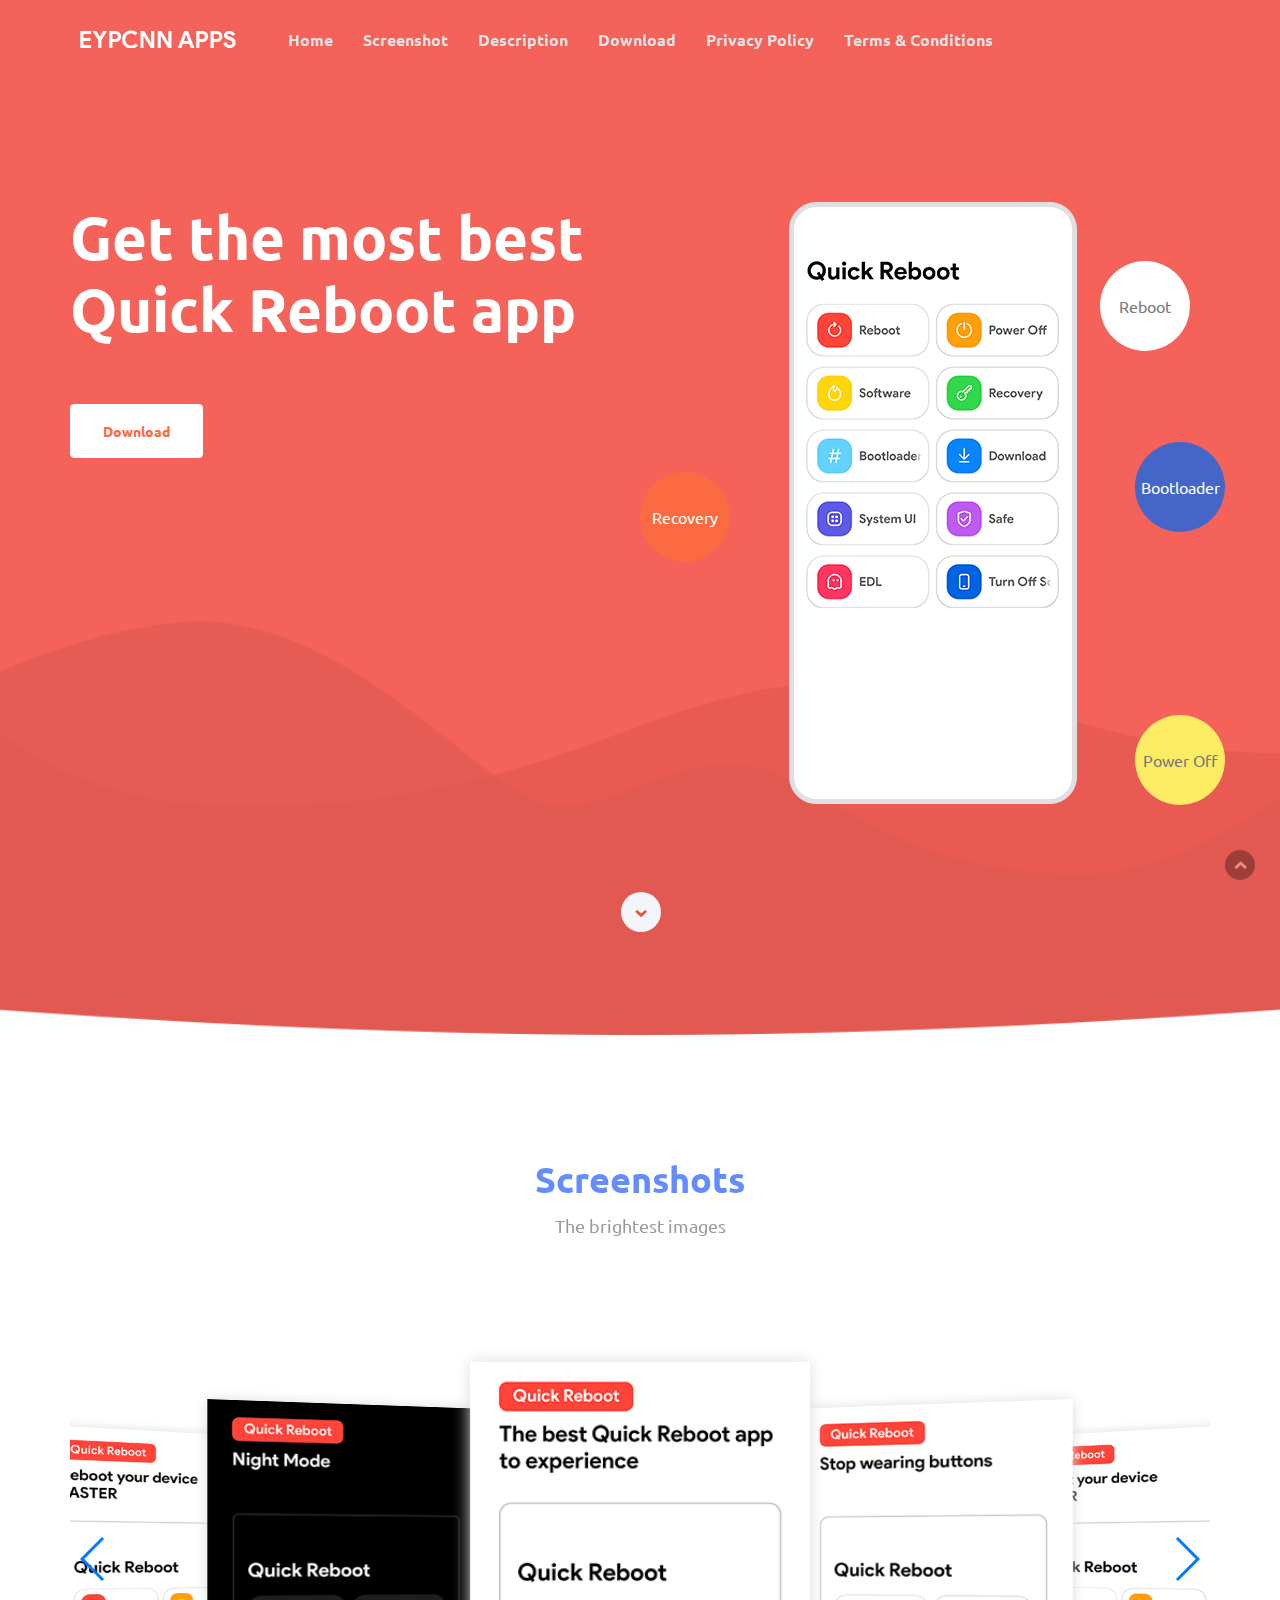
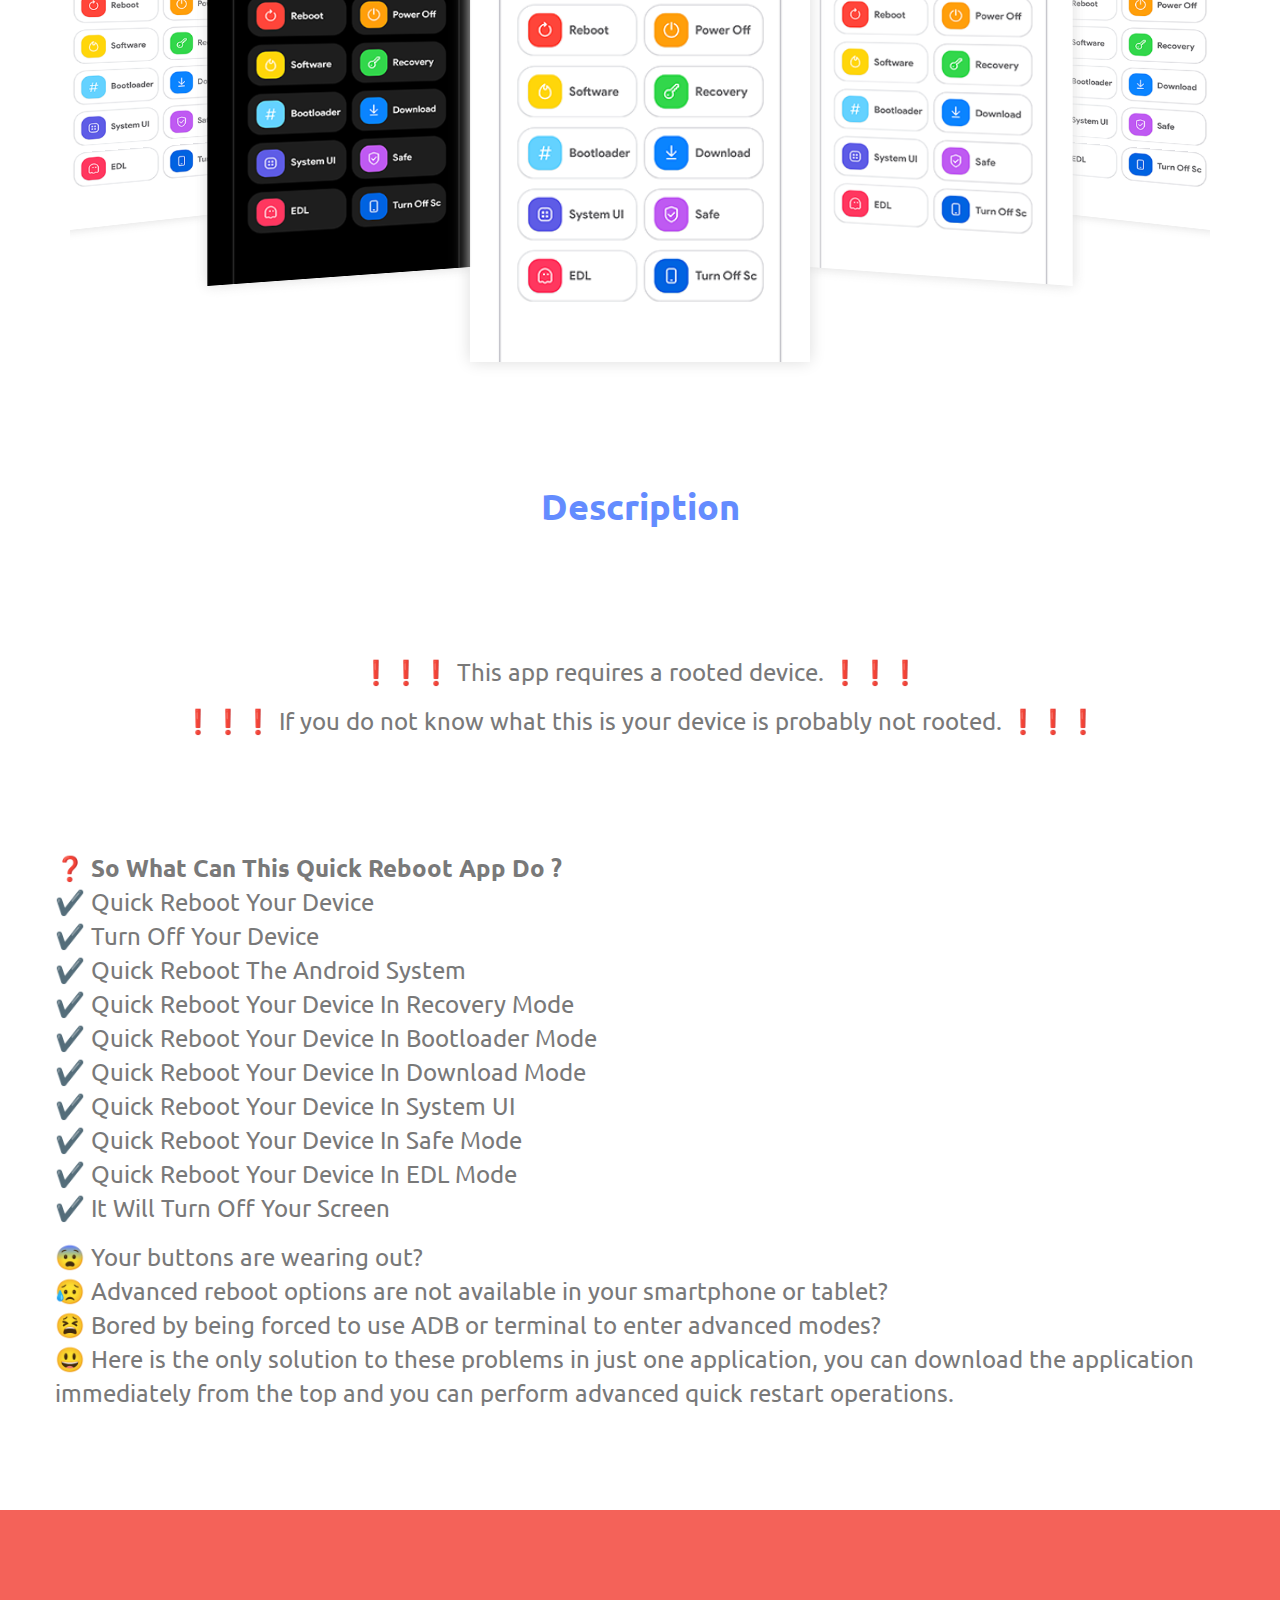
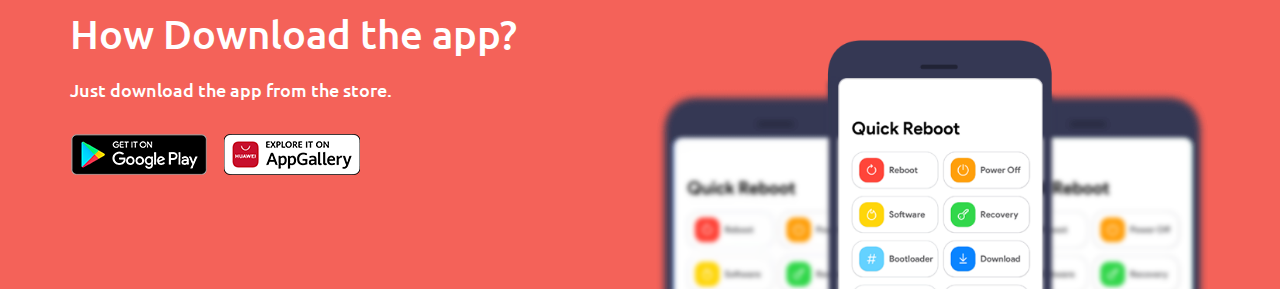
<file: index.html>
<!doctype html>
<html class="no-js" lang="en">
    <head>
        <meta charset="utf-8">
        <title>Quick Reboot Mobile App</title>
        <meta name="description" content="">
        <meta name="viewport" content="width=device-width, initial-scale=1">
        <link rel="icon" type="image/png" href="favicon.ico">

        <!--Google Font link-->
        <link href="https://fonts.googleapis.com/css?family=Ubuntu:300,300i,400,400i,500,500i,700,700i" rel="stylesheet">


        <link rel="stylesheet" href="assets/css/swiper.min.css">
        <link rel="stylesheet" href="assets/css/animate.css">
        <link rel="stylesheet" href="assets/css/iconfont.css">
        <link rel="stylesheet" href="assets/css/font-awesome.min.css">
        <link rel="stylesheet" href="assets/css/bootstrap.min.css">
        <link rel="stylesheet" href="assets/css/magnific-popup.css">
        <link rel="stylesheet" href="assets/css/bootsnav.css">

        <link rel="stylesheet" href="assets/css/style.css">

        <link rel="stylesheet" href="assets/css/responsive.css" />

        <script src="assets/js/vendor/modernizr-2.8.3-respond-1.4.2.min.js"></script>
    </head>

    <body data-spy="scroll" data-target=".navbar-collapse">

        <div id="loading">
            <div id="loading-center">
                <div id="loading-center-absolute">
                    <div class="object" id="object_one"></div>
                    <div class="object" id="object_two"></div>
                    <div class="object" id="object_three"></div>
                    <div class="object" id="object_four"></div>
                </div>
            </div>
        </div>


        <div class="culmn">
            <!--Home page style-->


            <nav class="navbar navbar-default bootsnav navbar-fixed white no-background">
                <div class="container">  

                    <div class="navbar-header">
                        <button type="button" class="navbar-toggle" data-toggle="collapse" data-target="#navbar-menu">
                            <i class="fa fa-bars"></i>
                        </button>
                        <a class="navbar-brand" href="#brand">
                            <img src="assets/images/logo.png" class="logo logo-display" alt="">
                            <img src="assets/images/footer-logo.png" class="logo logo-scrolled" alt="">
                        </a>
                    </div>

                    <!-- navbar menu -->
                    <div class="collapse navbar-collapse" id="navbar-menu">
                        <ul class="nav navbar-nav navbar-center">
                            <li><a href="#home">Home</a></li>                    
                            <li><a href="#screenshot">Screenshot</a></li>
                            <li><a href="#description">Description</a></li>
                            <li><a href="#download">Download</a></li>
							<li><a href="privacy-policy.html">Privacy Policy</a></li>
                            <li><a href="terms-conditions.html">Terms & Conditions</a></li>
                        </ul>
                    </div><!-- /.navbar-collapse -->
                </div>   
            </nav>

            <!--Home Sections-->

            <section id="home" class="home">
                <div class="container">
                    <div class="row">
                        <div class="main_home">
                            <div class="col-md-6">
                                <div class="home_text">
                                    <h1 class="text-white">Get the most best Quick Reboot app</h1>
                                </div>

                                <div class="home_btns m-top-40">
                                    <a href="#download" class="btn btn-danger m-top-20">Download</a>
                                </div>
                            </div>

                            <div class="col-md-6">
                                <div class="phone_one phone_attr1 text-center sm-m-top-50">
                                    <div class="attr_deg">Reboot</div>
                                    <div class="attr_rio">Power Off</div>
                                    <div class="attr_sun text-white">Recovery</div>
                                    <div class="attr_lon text-white">Bootloader</div>
                                    <img src="assets/images/phone01.png" alt="" />
                                </div>
                            </div>

                        </div>
                        <div class="scrooldown">
                            <a href="#features"><i class="fa fa-chevron-down"></i></a>
                        </div>

                    </div><!--End off row-->
                </div><!--End off container -->
            </section> <!--End off Home Sections-->

            <section id="screenshot" class="screenshot">
                <div class="container">
                    <div class="row">
                        <div class="main_drag roomy-50">
                            <div class="col-md-12">
                                <div class="swiper-container">
								<div class="col-md-8 col-md-offset-2 col-sm-12">
									<div class="head_title text-center">
										<h2>Screenshots</h2>
										<h5>The brightest images</h5>
										</div>
									</div>
                                    <div class="swiper-wrapper">
                                        <div class="swiper-slide" style="background-image:url(assets/images/drag1.png)"></div>
                                        <div class="swiper-slide" style="background-image:url(assets/images/drag3.png)"></div>
                                        <div class="swiper-slide" style="background-image:url(assets/images/drag2.png)"></div>
										<div class="swiper-slide" style="background-image:url(assets/images/drag4.png)"></div>
                                    </div>
                                    <!-- If we need navigation buttons -->
                                    <div class="swiper-button-prev"></div>
                                    <div class="swiper-button-next"></div>
                                </div>
                            </div>
                        </div>
                    </div>
                </div>
            </section>

            <section id="description" class="description">
                <div class="container">
                    <div class="row">
                        <div class="main_screen">
                            <div class="col-md-8 col-md-offset-2 col-sm-12">
                                <div class="head_title text-center">
                                    <h2>Description</h2>
                                </div>
                            </div>

                                                    <!-- Screen03-->
                            <div class="screen03">
                               
                                <div class="col-md">
                                    <div class="screen03_content">
                                        <p style="text-align: center;">❗️❗️❗️ This app requires a rooted device. ❗️❗️❗️</p>
<p style="text-align: center;">❗️❗️❗️ If you do not know what this is your device is probably not rooted. ❗️❗️❗️</p>
<p style="text-align: center;">&nbsp;</p>
<p style="text-align: center;">&nbsp;</p>
<p>❓ <strong>So What Can This Quick Reboot App Do ?</strong><br />✔️ Quick Reboot Your Device<br />✔️ Turn Off Your Device<br />✔️ Quick Reboot The Android System<br />✔️ Quick Reboot Your Device In Recovery Mode<br />✔️ Quick Reboot Your Device In Bootloader Mode<br />✔️ Quick Reboot Your Device In Download Mode<br />✔️ Quick Reboot Your Device In System UI<br />✔️ Quick Reboot Your Device In Safe Mode<br />✔️ Quick Reboot Your Device In EDL Mode<br />✔️ It Will Turn Off Your Screen</p>
<p>😨 Your buttons are wearing out?<br />😥 Advanced reboot options are not available in your smartphone or tablet?<br />😫 Bored by being forced to use ADB or terminal to enter advanced modes?<br />😃 Here is the only solution to these problems in just one application, you can download the application immediately from the top and you can perform advanced quick restart operations.</p>

                                        </ul>
                                    </div>
                                </div>
                            </div><!--End off Screen02-->


                        </div>
                    </div><!--End off row-->
                </div><!--End off container-->
            </section><!--End off Screen01 Area Section -->
        

            <!--App Download Section-->
            <section id="download" class="download m-top-100">
                <div class="download_overlay"></div>
                <div class="container">
                    <div class="row">
                        <div class="main_download ">
                            <div class="col-md-6">
                                <div class="download_item roomy-100">
                                    <h2 class="text-white">How Download the app?</h2>
                                    <h5 class="text-white m-top-20">Just download the app from the store.
                                        </h5>

                                    <div class="download_app m-top-30">
                                        <a href="https://play.google.com/store/apps/details?id=com.eypcnn.clearspeaker"><img src="assets/images/googleplay.png" alt="" /></a>
										<a href="https://appgallery.huawei.com/#/app/C102853277?channelId=Deneme&id=d59efde6889c407db1a9cdc43d22dd5a&s=0DEFCBE7BF268AA954C5A5B46453A4ECB9C9DAE1C7035B9157125B099B35498D&detailType=0&v="><img src="assets/images/appgallery.png" alt="" /></a>
                                    </div>
                                </div>
                            </div>
                            <div class="col-md-6">
                                <div class="download_item m-top-70">
                                    <img class="app_right" src="assets/images/appdownload1.png" alt="" />
                                </div>
                            </div>
                        </div>
                    </div>
                </div>
            </section>

            <!-- scroll up-->
            <div class="scrollup">
                <a href="#"><i class="fa fa-chevron-up"></i></a>
            </div><!-- End off scroll up -->
            
            
       </div>

        <!-- JS includes -->

        <script src="assets/js/vendor/jquery-1.11.2.min.js"></script>
        <script src="assets/js/vendor/bootstrap.min.js"></script>

        <script src="assets/js/jquery.magnific-popup.js"></script>
        <script src="assets/js/jquery.easing.1.3.js"></script>
        <script src="assets/js/swiper.min.js"></script>
        <script src="assets/js/jquery.collapse.js"></script>
        <script src="assets/js/bootsnav.js"></script>

        <script src="assets/js/plugins.js"></script>
        <script src="assets/js/main.js"></script>

    </body>
</html>
</file>
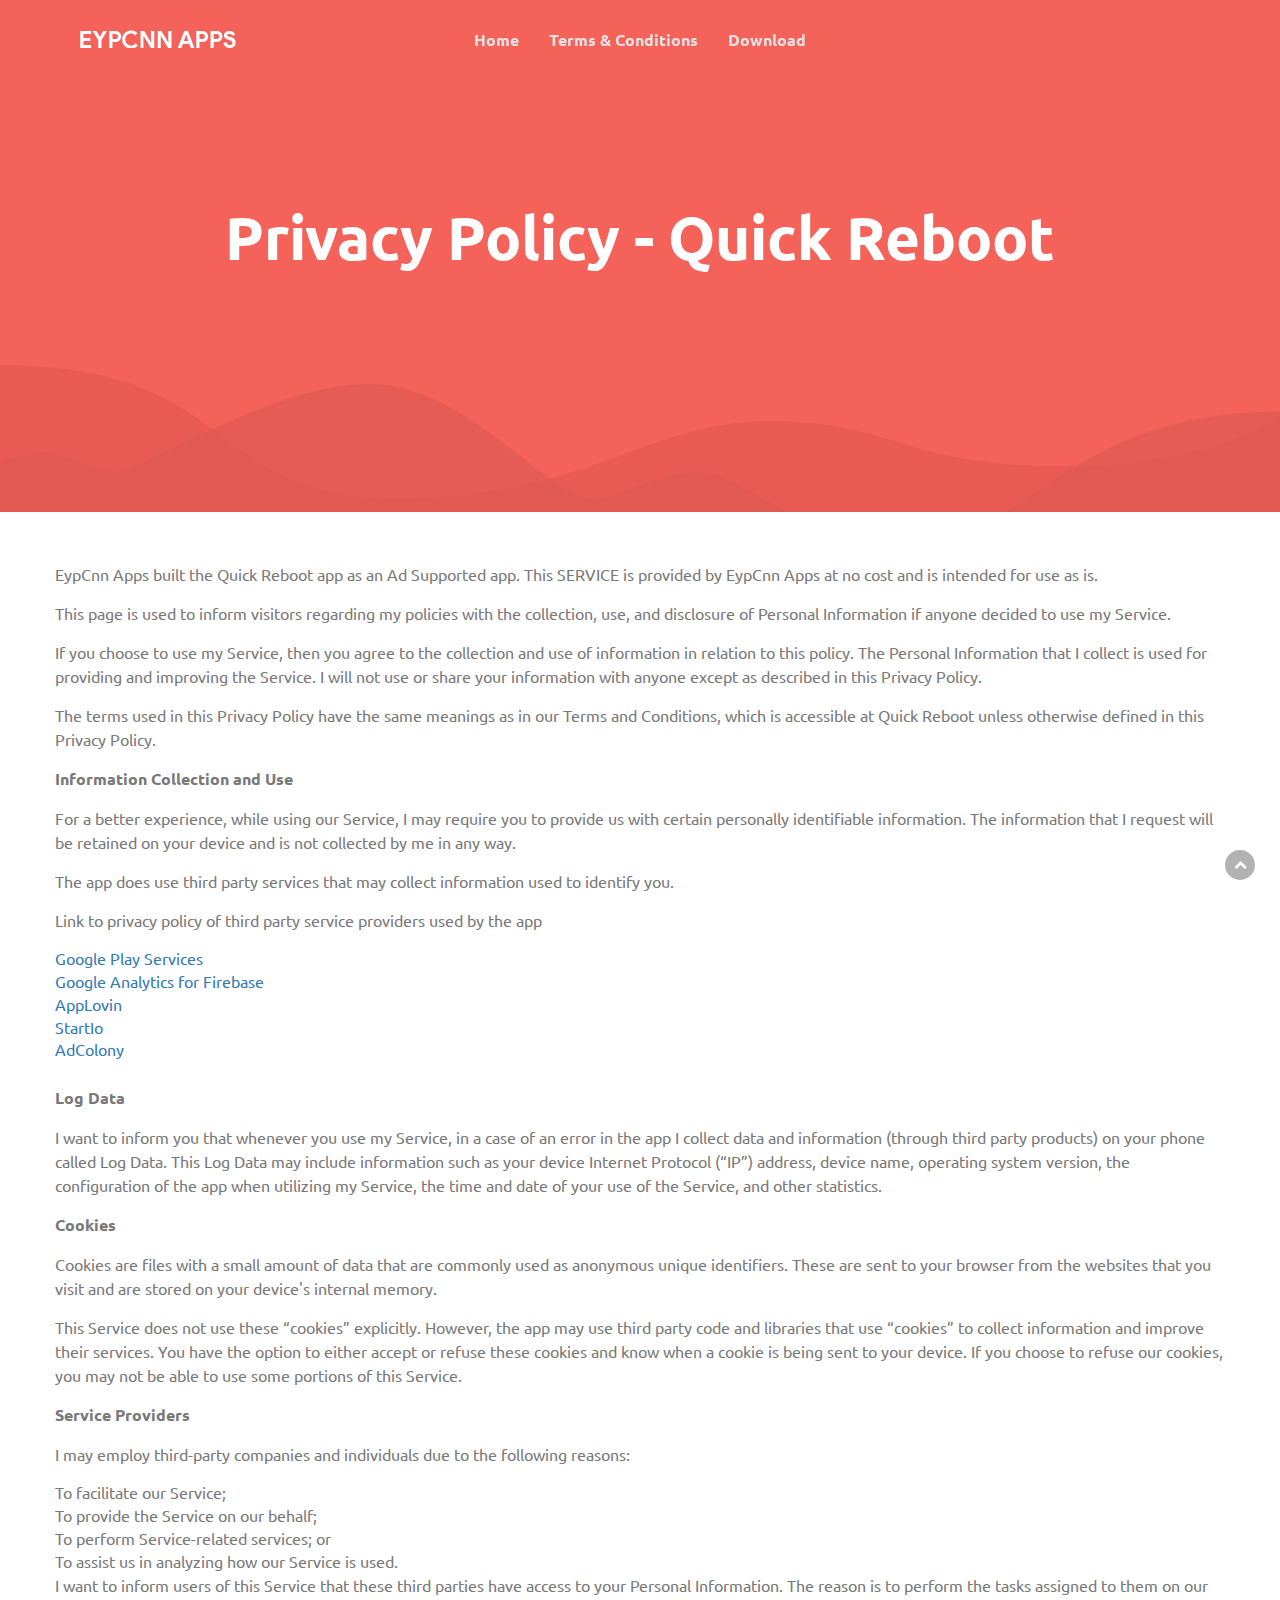
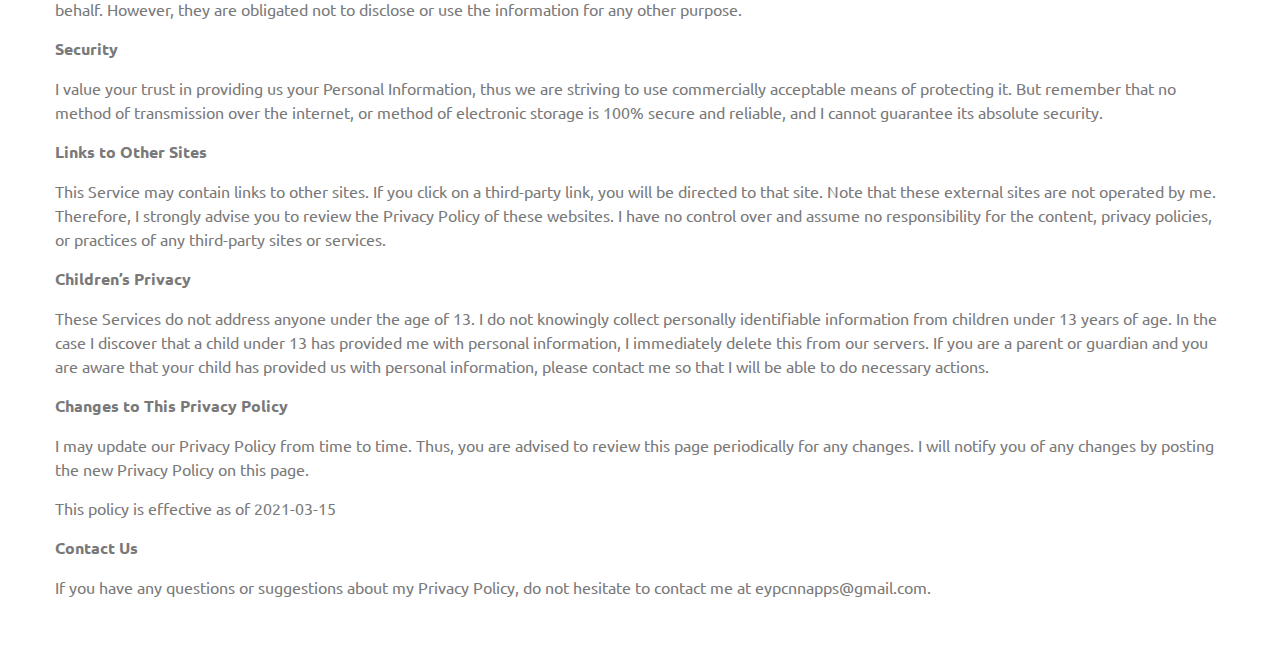
<file: privacy-policy.html>
<!doctype html>
<html class="no-js" lang="en"> <!--<![endif]-->
    <head>
        <meta charset="utf-8">
        <title>Privacy Policy - Quick Reboot App</title>
        <meta name="description" content="">
        <meta name="viewport" content="width=device-width, initial-scale=1">
        <link rel="icon" type="image/png" href="favicon.ico">

        <link href="https://fonts.googleapis.com/css?family=Ubuntu:300,300i,400,400i,500,500i,700,700i" rel="stylesheet">


        <link rel="stylesheet" href="assets/css/swiper.min.css">
        <link rel="stylesheet" href="assets/css/animate.css">
        <link rel="stylesheet" href="assets/css/iconfont.css">
        <link rel="stylesheet" href="assets/css/font-awesome.min.css">
        <link rel="stylesheet" href="assets/css/bootstrap.min.css">
        <link rel="stylesheet" href="assets/css/magnific-popup.css">
        <link rel="stylesheet" href="assets/css/bootsnav.css">


        <link rel="stylesheet" href="assets/css/style.css">

        <link rel="stylesheet" href="assets/css/responsive.css" />

        <script src="assets/js/vendor/modernizr-2.8.3-respond-1.4.2.min.js"></script>
    </head>

    <body data-spy="scroll" data-target=".navbar-collapse">

        <div id="loading">
            <div id="loading-center">
                <div id="loading-center-absolute">
                    <div class="object" id="object_one"></div>
                    <div class="object" id="object_two"></div>
                    <div class="object" id="object_three"></div>
                    <div class="object" id="object_four"></div>
                </div>
            </div>
        </div>


        <div class="culmn">
            <nav class="navbar navbar-default bootsnav navbar-fixed white no-background">
                <div class="container">  
                    <div class="navbar-header">
                        <button type="button" class="navbar-toggle" data-toggle="collapse" data-target="#navbar-menu">
                            <i class="fa fa-bars"></i>
                        </button>
                        <a class="navbar-brand" href="#brand">
                            <img src="assets/images/logo.png" class="logo logo-display" alt="">
                            <img src="assets/images/footer-logo.png" class="logo logo-scrolled" alt="">
                        </a>
                    </div>
					
                    <div class="collapse navbar-collapse" id="navbar-menu">
                        <ul class="nav navbar-nav navbar-center">
                            <li><a href="index.html">Home</a></li>                    
                            <li><a href="terms-conditions.html">Terms & Conditions</a></li>
                            <li><a href="index.html">Download</a></li>
                        </ul>
                    </div>
                </div>   
            </nav>

            <section id="home" class="home">
                <div class="container">
                    <div class="row">
                        <div class="main_home">
                            <div class="col-md">
                                <div class="home_text">
                                    <h1 style="text-align: center;" class="text-white">Privacy Policy - Quick Reboot</h1>
                                </div>
                            </div>
						</div>
                    </div>
                </div>
            </section> 

            <section>
                <div class="container">
                    <div class="row">
                        <div class="main_drag roomy-50">
                           
                                <p>EypCnn Apps built the Quick Reboot app as an Ad Supported app. This SERVICE is provided by EypCnn Apps at no cost and is intended for use as is.</p>
<p>This page is used to inform visitors regarding my policies with the collection, use, and disclosure of Personal Information if anyone decided to use my Service.</p>
<p>If you choose to use my Service, then you agree to the collection and use of information in relation to this policy. The Personal Information that I collect is used for providing and improving the Service. I will not use or share your information with anyone except as described in this Privacy Policy.</p>
<p>The terms used in this Privacy Policy have the same meanings as in our Terms and Conditions, which is accessible at Quick Reboot unless otherwise defined in this Privacy Policy.</p>
<p><strong>Information Collection and Use</strong></p>
<p>For a better experience, while using our Service, I may require you to provide us with certain personally identifiable information. The information that I request will be retained on your device and is not collected by me in any way.</p>
<div>
<p>The app does use third party services that may collect information used to identify you.</p>
<p>Link to privacy policy of third party service providers used by the app</p>
<ul>
<li><a href="https://www.google.com/policies/privacy/" target="_blank" rel="noopener noreferrer">Google Play Services</a></li>
<li><a href="https://firebase.google.com/policies/analytics" target="_blank" rel="noopener noreferrer">Google Analytics for Firebase</a></li>
<li><a href="https://www.applovin.com/privacy/" target="_blank" rel="noopener noreferrer">AppLovin</a></li>
<li><a href="https://www.startapp.com/privacy/" target="_blank" rel="noopener noreferrer">StartIo</a></li>
<li><a href="https://www.adcolony.com/privacy-policy/" target="_blank" rel="noopener noreferrer">AdColony</a></li>
</ul>
<p>&nbsp;</p>
</div>
<p><strong>Log Data</strong></p>
<p>I want to inform you that whenever you use my Service, in a case of an error in the app I collect data and information (through third party products) on your phone called Log Data. This Log Data may include information such as your device Internet Protocol (&ldquo;IP&rdquo;) address, device name, operating system version, the configuration of the app when utilizing my Service, the time and date of your use of the Service, and other statistics.</p>
<p><strong>Cookies</strong></p>
<p>Cookies are files with a small amount of data that are commonly used as anonymous unique identifiers. These are sent to your browser from the websites that you visit and are stored on your device's internal memory.</p>
<p>This Service does not use these &ldquo;cookies&rdquo; explicitly. However, the app may use third party code and libraries that use &ldquo;cookies&rdquo; to collect information and improve their services. You have the option to either accept or refuse these cookies and know when a cookie is being sent to your device. If you choose to refuse our cookies, you may not be able to use some portions of this Service.</p>
<p><strong>Service Providers</strong></p>
<p>I may employ third-party companies and individuals due to the following reasons:</p>
<ul>
<li>To facilitate our Service;</li>
<li>To provide the Service on our behalf;</li>
<li>To perform Service-related services; or</li>
<li>To assist us in analyzing how our Service is used.</li>
</ul>
<p>I want to inform users of this Service that these third parties have access to your Personal Information. The reason is to perform the tasks assigned to them on our behalf. However, they are obligated not to disclose or use the information for any other purpose.</p>
<p><strong>Security</strong></p>
<p>I value your trust in providing us your Personal Information, thus we are striving to use commercially acceptable means of protecting it. But remember that no method of transmission over the internet, or method of electronic storage is 100% secure and reliable, and I cannot guarantee its absolute security.</p>
<p><strong>Links to Other Sites</strong></p>
<p>This Service may contain links to other sites. If you click on a third-party link, you will be directed to that site. Note that these external sites are not operated by me. Therefore, I strongly advise you to review the Privacy Policy of these websites. I have no control over and assume no responsibility for the content, privacy policies, or practices of any third-party sites or services.</p>
<p><strong>Children&rsquo;s Privacy</strong></p>
<p>These Services do not address anyone under the age of 13. I do not knowingly collect personally identifiable information from children under 13 years of age. In the case I discover that a child under 13 has provided me with personal information, I immediately delete this from our servers. If you are a parent or guardian and you are aware that your child has provided us with personal information, please contact me so that I will be able to do necessary actions.</p>
<p><strong>Changes to This Privacy Policy</strong></p>
<p>I may update our Privacy Policy from time to time. Thus, you are advised to review this page periodically for any changes. I will notify you of any changes by posting the new Privacy Policy on this page.</p>
<p>This policy is effective as of 2021-03-15</p>
<p><strong>Contact Us</strong></p>
<p>If you have any questions or suggestions about my Privacy Policy, do not hesitate to contact me at eypcnnapps@gmail.com.</p>
                            </div>
                        </div>
                    </div>
                </div>
            </section>
			
            <div class="scrollup">
                <a href="#"><i class="fa fa-chevron-up"></i></a>
            </div><!-- End off scroll up -->
            
            
            
        <!-- JS includes -->

        <script src="assets/js/vendor/jquery-1.11.2.min.js"></script>
        <script src="assets/js/vendor/bootstrap.min.js"></script>

        <script src="assets/js/jquery.magnific-popup.js"></script>
        <script src="assets/js/jquery.easing.1.3.js"></script>
        <script src="assets/js/swiper.min.js"></script>
        <script src="assets/js/jquery.collapse.js"></script>
        <script src="assets/js/bootsnav.js"></script>

        <script src="assets/js/plugins.js"></script>
        <script src="assets/js/main.js"></script>

    </body>
</html>
</file>
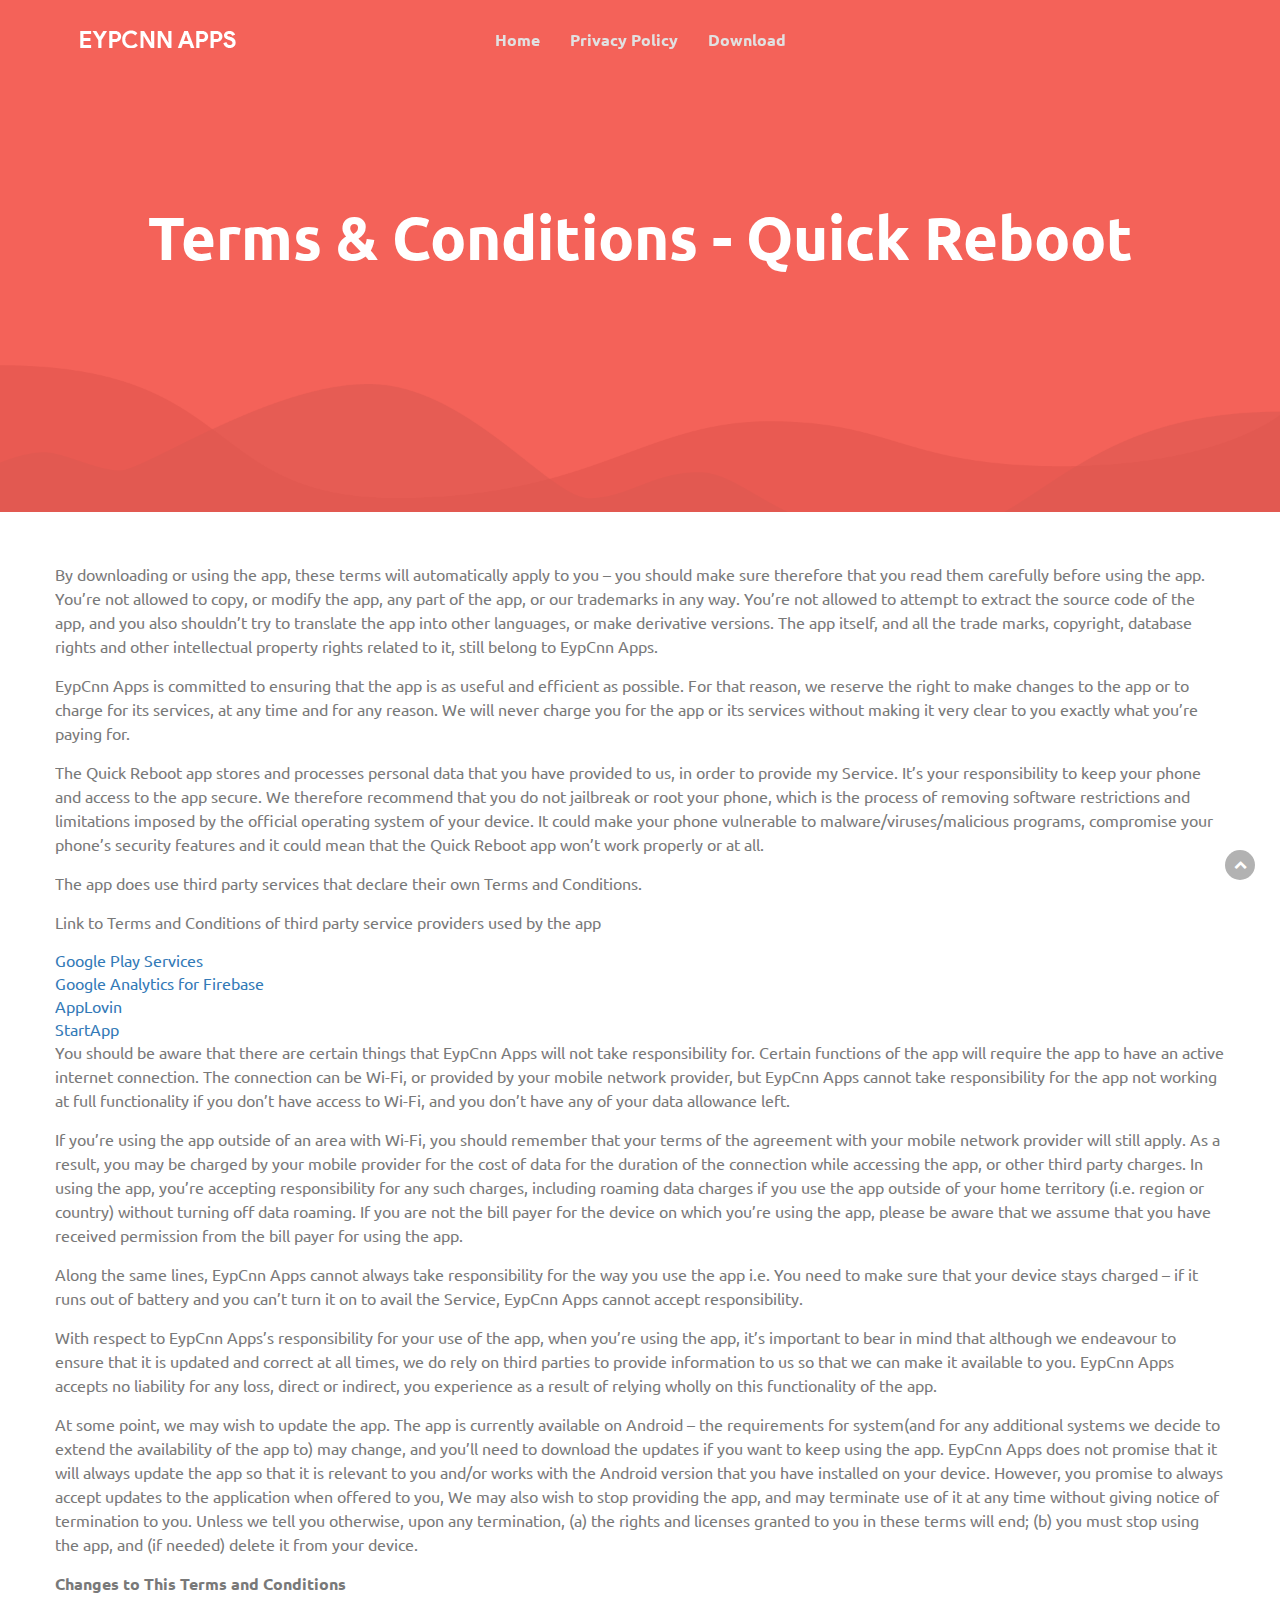
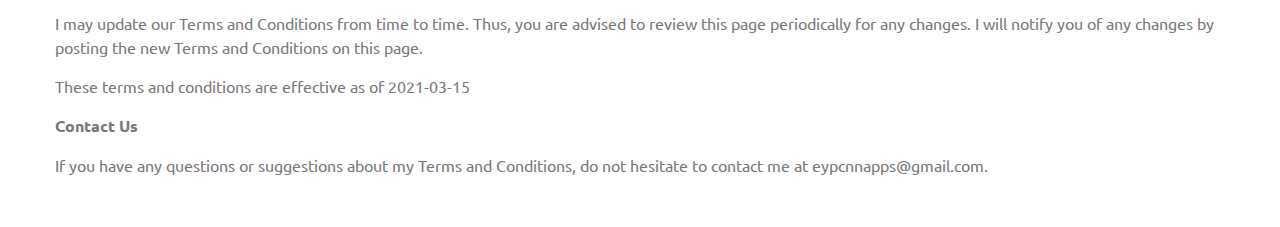
<file: terms-conditions.html>
<!doctype html>
<html class="no-js" lang="en"> <!--<![endif]-->
    <head>
        <meta charset="utf-8">
        <title>Terms & Conditions - Quick Reboot App</title>
        <meta name="description" content="">
        <meta name="viewport" content="width=device-width, initial-scale=1">
        <link rel="icon" type="image/png" href="favicon.ico">

        <link href="https://fonts.googleapis.com/css?family=Ubuntu:300,300i,400,400i,500,500i,700,700i" rel="stylesheet">


        <link rel="stylesheet" href="assets/css/swiper.min.css">
        <link rel="stylesheet" href="assets/css/animate.css">
        <link rel="stylesheet" href="assets/css/iconfont.css">
        <link rel="stylesheet" href="assets/css/font-awesome.min.css">
        <link rel="stylesheet" href="assets/css/bootstrap.min.css">
        <link rel="stylesheet" href="assets/css/magnific-popup.css">
        <link rel="stylesheet" href="assets/css/bootsnav.css">


        <link rel="stylesheet" href="assets/css/style.css">

        <link rel="stylesheet" href="assets/css/responsive.css" />

        <script src="assets/js/vendor/modernizr-2.8.3-respond-1.4.2.min.js"></script>
    </head>

    <body data-spy="scroll" data-target=".navbar-collapse">

        <div id="loading">
            <div id="loading-center">
                <div id="loading-center-absolute">
                    <div class="object" id="object_one"></div>
                    <div class="object" id="object_two"></div>
                    <div class="object" id="object_three"></div>
                    <div class="object" id="object_four"></div>
                </div>
            </div>
        </div>


        <div class="culmn">
            <nav class="navbar navbar-default bootsnav navbar-fixed white no-background">
                <div class="container">  
                    <div class="navbar-header">
                        <button type="button" class="navbar-toggle" data-toggle="collapse" data-target="#navbar-menu">
                            <i class="fa fa-bars"></i>
                        </button>
                        <a class="navbar-brand" href="#brand">
                            <img src="assets/images/logo.png" class="logo logo-display" alt="">
                            <img src="assets/images/footer-logo.png" class="logo logo-scrolled" alt="">
                        </a>
                    </div>
					
                    <div class="collapse navbar-collapse" id="navbar-menu">
                        <ul class="nav navbar-nav navbar-center">
                            <li><a href="index.html">Home</a></li>                    
                            <li><a href="privacy-policy.html">Privacy Policy</a></li>
                            <li><a href="index.html">Download</a></li>
                        </ul>
                    </div>
                </div>   
            </nav>

            <section id="home" class="home">
                <div class="container">
                    <div class="row">
                        <div class="main_home">
                            <div class="col-md">
                                <div class="home_text">
                                    <h1 style="text-align: center;" class="text-white">Terms & Conditions - Quick Reboot</h1>
                                </div>
                            </div>
						</div>
                    </div>
                </div>
            </section> 

            <section>
                <div class="container">
                    <div class="row">
                        <div class="main_drag roomy-50">
                           
                                <p>
                  By downloading or using the app, these terms will
                  automatically apply to you – you should make sure therefore
                  that you read them carefully before using the app. You’re not
                  allowed to copy, or modify the app, any part of the app, or
                  our trademarks in any way. You’re not allowed to attempt to
                  extract the source code of the app, and you also shouldn’t try
                  to translate the app into other languages, or make derivative
                  versions. The app itself, and all the trade marks, copyright,
                  database rights and other intellectual property rights related
                  to it, still belong to EypCnn Apps.
                </p> <p>
                  EypCnn Apps is committed to ensuring that the app is
                  as useful and efficient as possible. For that reason, we
                  reserve the right to make changes to the app or to charge for
                  its services, at any time and for any reason. We will never
                  charge you for the app or its services without making it very
                  clear to you exactly what you’re paying for.
                </p> <p>
                  The Quick Reboot app stores and processes personal data that
                  you have provided to us, in order to provide my
                  Service. It’s your responsibility to keep your phone and
                  access to the app secure. We therefore recommend that you do
                  not jailbreak or root your phone, which is the process of
                  removing software restrictions and limitations imposed by the
                  official operating system of your device. It could make your
                  phone vulnerable to malware/viruses/malicious programs,
                  compromise your phone’s security features and it could mean
                  that the Quick Reboot app won’t work properly or at all.
                </p> <div><p>
                    The app does use third party services that declare their own
                    Terms and Conditions.
                  </p> <p>
                    Link to Terms and Conditions of third party service
                    providers used by the app
                  </p> <ul><li><a href="https://policies.google.com/terms" target="_blank" rel="noopener noreferrer">Google Play Services</a></li><!----><li><a href="https://firebase.google.com/terms/analytics" target="_blank" rel="noopener noreferrer">Google Analytics for Firebase</a></li><!----><!----><!----><!----><!----><!----><!----><!----><!----><!----><!----><!----><!----><!----><li><a href="https://www.applovin.com/terms/" target="_blank" rel="noopener noreferrer">AppLovin</a></li><!----><li><a href="https://www.startapp.com/policy/publisher-terms/" target="_blank" rel="noopener noreferrer">StartApp</a></li><!----><!----><!----><!----><!----><!----></ul></div> <p>
                  You should be aware that there are certain things that
                  EypCnn Apps will not take responsibility for. Certain
                  functions of the app will require the app to have an active
                  internet connection. The connection can be Wi-Fi, or provided
                  by your mobile network provider, but EypCnn Apps
                  cannot take responsibility for the app not working at full
                  functionality if you don’t have access to Wi-Fi, and you don’t
                  have any of your data allowance left.
                </p> <p></p> <p>
                  If you’re using the app outside of an area with Wi-Fi, you
                  should remember that your terms of the agreement with your
                  mobile network provider will still apply. As a result, you may
                  be charged by your mobile provider for the cost of data for
                  the duration of the connection while accessing the app, or
                  other third party charges. In using the app, you’re accepting
                  responsibility for any such charges, including roaming data
                  charges if you use the app outside of your home territory
                  (i.e. region or country) without turning off data roaming. If
                  you are not the bill payer for the device on which you’re
                  using the app, please be aware that we assume that you have
                  received permission from the bill payer for using the app.
                </p> <p>
                  Along the same lines, EypCnn Apps cannot always take
                  responsibility for the way you use the app i.e. You need to
                  make sure that your device stays charged – if it runs out of
                  battery and you can’t turn it on to avail the Service,
                  EypCnn Apps cannot accept responsibility.
                </p> <p>
                  With respect to EypCnn Apps’s responsibility for your
                  use of the app, when you’re using the app, it’s important to
                  bear in mind that although we endeavour to ensure that it is
                  updated and correct at all times, we do rely on third parties
                  to provide information to us so that we can make it available
                  to you. EypCnn Apps accepts no liability for any
                  loss, direct or indirect, you experience as a result of
                  relying wholly on this functionality of the app.
                </p> <p>
                  At some point, we may wish to update the app. The app is
                  currently available on Android – the requirements for
                  system(and for any additional systems we
                  decide to extend the availability of the app to) may change,
                  and you’ll need to download the updates if you want to keep
                  using the app. EypCnn Apps does not promise that it
                  will always update the app so that it is relevant to you
                  and/or works with the Android version that you have
                  installed on your device. However, you promise to always
                  accept updates to the application when offered to you, We may
                  also wish to stop providing the app, and may terminate use of
                  it at any time without giving notice of termination to you.
                  Unless we tell you otherwise, upon any termination, (a) the
                  rights and licenses granted to you in these terms will end;
                  (b) you must stop using the app, and (if needed) delete it
                  from your device.
                </p> <p><strong>Changes to This Terms and Conditions</strong></p> <p>
                  I may update our Terms and Conditions
                  from time to time. Thus, you are advised to review this page
                  periodically for any changes. I will
                  notify you of any changes by posting the new Terms and
                  Conditions on this page.
                </p> <p>
                  These terms and conditions are effective as of 2021-03-15
                </p> <p><strong>Contact Us</strong></p> <p>
                  If you have any questions or suggestions about my
                  Terms and Conditions, do not hesitate to contact me
                  at eypcnnapps@gmail.com.
                </p>
                            </div>
                        </div>
                    </div>
                </div>
            </section>
			
            <div class="scrollup">
                <a href="#"><i class="fa fa-chevron-up"></i></a>
            </div><!-- End off scroll up -->
            
            
            
        <!-- JS includes -->

        <script src="assets/js/vendor/jquery-1.11.2.min.js"></script>
        <script src="assets/js/vendor/bootstrap.min.js"></script>

        <script src="assets/js/jquery.magnific-popup.js"></script>
        <script src="assets/js/jquery.easing.1.3.js"></script>
        <script src="assets/js/swiper.min.js"></script>
        <script src="assets/js/jquery.collapse.js"></script>
        <script src="assets/js/bootsnav.js"></script>

        <script src="assets/js/plugins.js"></script>
        <script src="assets/js/main.js"></script>

    </body>
</html>
</file>
<file: assets/css/style.css>
/*
Author: Xpeedstudio
Author URI: http://xpeedstudio.com
*/

/*==========================================
 01.  PREDIFINEED (FROM 1 TO 780 )
 02.  PRELOADER - LINE NO 786
 03.  NAVIGATION - LINE NO 930
 04.  HOME - LINE NO 1150
 05.  THU FEATURE - LINE NO 1280
 06.  THU FLIDE - LINE NO 1355
 07.  THU SERVICE - LINE NO 1385
 08.  PORTFOLIO - LINE NO 1444
 09.  THU SOLUTION - LINE NO 1620
 10.  THU TEAM - LINE NO 1658
 11.  THU CLIENTS FEEDBACK - LINE NO 1730
 12. THU BLOG - LINE NO 1848
 13. THU SUBCRIBS - LINE NO 1935
 14. FOOTER - LINE NO 2020
==========================================*/


/* ==========================================================================
   Author's custom styles
   ========================================================================== */
html,
body {
    /*background:url(../images/bodybg.png) repayet-y;*/
   
    background-repeat: repeat-y;
    font-size: 16px;
    color: #797979;
    width: 100%;
    padding: 0;
    margin-left: 0;
    margin-right: 0;
    font-weight: 400;
    width:100%;
    font-family: 'Ubuntu', sans-serif;
}

/*------------------------------------------------------------------*/
/*   IE10 in Windows 8 and Windows Phone 8 Bug fix
/*-----------------------------------------------------------------*/

@-webkit-viewport { width: device-width; }
@-moz-viewport { width: device-width; }
@-ms-viewport { width: device-width; }
@-o-viewport { width: device-width; }
@viewport { width: device-width; }

/*
    Page Content
------------------------------------------*/

.page-content, 
section { overflow: hidden; }

/*
    On Scroll Animations 
------------------------------------------*/

/*.animated { visibility: hidden; }
.visible { visibility: visible; }*/

/*
    Spacing & Alignment 
------------------------------------------*/

.roomy-100 {
    padding-top: 100px;
    padding-bottom: 100px;
}

.roomy-80 {
    padding-top: 100px;
    padding-bottom: 80px;
}

.roomy-70 {
    padding-top: 100px;
    padding-bottom: 70px;
}

.roomy-60 {
    padding-top: 100px;
    padding-bottom: 60px;
}

.roomy-50 {
    padding-top: 50px;
    padding-bottom: 50px;
}

.roomy-40 {
    padding-top: 40px;
    padding-bottom: 40px;
}


/*text color*/

.text-muted{}

.text-primary{color: #fc6a42 !important;;}
.text-finence{color:#13A0B2 !important;;}
.text-mega{color:#fc6a42 !important;;}
.text-white{color:#fff !important;;}
.text-black{color:#000 !important;}

.text-warning{}
.text-danger{}

.disabled{
    cursor: not-allowed;
}

/*bacground color*/
.lightbg {
    background-color: #f2f2f2;
}
.bg-primary{background-color: #1E8BC3;}
.bg-finence{background-color:#13A0B2;}
.bg-mega{background-color:#6a6b6c;}
.bg-grey{background-color: #f5f5f5;}
.bg-black{background-color: #353854;}
.bg-white{background-color: #fff;}

img {
    -moz-user-select: none;
    -webkit-user-select: none;
    -ms-user-select: none;
    -user-select: none;
    -webkit-user-drag: none;
    -user-drag: none;
}
a,
a:hover,
a:active,
a:focus {
    text-decoration: none;
    outline: none;
}
a,
button,
a span {
    -webkit-transition: 0.2s ease-in-out;
    transition: 0.2s ease-in-out;
}
a {
    -webkit-transition: 0.3s ease-in-out;
    transition: 0.3s ease-in-out;
}

.btn:focus,
.btn:active {
    outline: inherit;
    background-color: transparent;
}
*,
*:before,
*:after {
    box-sizing: border-box;
    /*    direction: rtl;*/
}

p {
    margin: 0 0 15px;
}

.clear {
    clear: both;
}

img {
    max-width: 100%;
}
textarea,
input[type="text"],
input[type="password"],
input[type="datetime"],
input[type="datetime-local"],
input[type="date"],
input[type="month"],
input[type="time"],
input[type="week"],
input[type="number"],
input[type="email"],
input[type="url"],
input[type="search"],
input[type="tel"],
input[type="color"],
.uneditable-input {
    outline: none;
}

input:-webkit-autofill, textarea:-webkit-autofill, select:-webkit-autofill {
    background-color: transparent;
    background-image: none;
    color: rgb(0, 0, 0);
}

.form-control{
    border-radius: 0px;
    border:1px solid #ccc;
    box-shadow: inset 0 0px 0px rgba(0,0,0,.075);
    width: 100%;
    height: 50px;
}

.form-control:focus {
    border-color: #bcefeb;
    outline: 0;
    box-shadow: inset 0 0px 0px rgba(0,0,0,.075),0 0 0px rgba(102,175,233,.6);
}

h1,
h2,
h3,
h4,
h5,
h6 {
    margin: 0;
    font-family: 'Ubuntu', sans-serif;
    color:#1a1a1a;
    margin-bottom: 10px;
}

h1 {
    font-size: 3rem;
    line-height: 4rem;
}
h2 {
    font-size: 2.5rem;
    line-height: 3rem;
}
h3 {
    font-size: 1.500rem;
    line-height: 2rem;
}
h4 {
    font-size: 1.6rem;
    line-height: 2.2rem;
}
h5 {
    font-size: 1.125rem;
    line-height: 1.575rem
}
h6 {
    font-size: 1rem;
}



h1 span,
h2 span,
h3 span,
h4 span,
h5 span,
p span{
    color:#fc6a42;
}

p {
    line-height: 1.5rem;
}
p:last-child {
    margin-bottom: 0px;
}
/*colors*/
.w100 {
    font-weight: 100;
}

.w200 {
    font-weight: 200;
}

.w300 {
    font-weight: 300;
}

.w400 {
    font-weight: 400;
}

.w500 {
    font-weight: 500;
}

.w600 {
    font-weight: 600;
}

.w700 {
    font-weight: 700;
}

.w800 {
    font-weight: 800;
}


/*
Section
*/

.parallax-section {
    max-width: 100%;
    color: #ffffff;
}

ul{
    margin:0;
    padding:0;
    list-style:none;
}

/*all overlay*/
.overlay_dot{
    background: url(../images/overlay-img.png) no-repeat top center;
    background-color: rgba(51,51,51,0.75);
    background-size: cover;
    position: absolute;
    left:0;
    top:0;
    width:100%;
    height: 100%;
}
.home-overlay {
    background-color: rgba(41, 39, 34, 0.90);
    width: 100%;
    height:100%;
    position: absolute;
    left:0;
    top: 0;
}

.video_overlay {
    background-color: rgba(41, 39, 34, 0.80);
    width: 100%;
    height:100%;
    position: absolute;
    left:0;
    top: 0;
}
.download_overlay{
    background-color: #F46259;
    width:100%;
    height: 100%;
    position: absolute;
    left:0;
    top:0;
}

.no-padding {
    padding: 0 !important;
    margin:0 !important;
}
.left-no-padding {
    padding-left: 0 !important;
}
.right-no-padding {
    padding-right: 0 !important;
}
.fluid-blocks-col {
    padding: 70px 40px 0 80px;
}
.fluid-blocks-col-right {
    padding: 70px 80px 0 40px;
}


/*
Separator
*/
.separator_left{
    width:85px;
    height:2px;
    margin:20px 0px;
    background: #fc6a42;
}
.separator_auto{
    width:85px;
    height:2px;
    margin:20px auto;
    background: #fc6a42;
}
.separator_small{
    width:30px;
    height:2px;
    margin:20px 0px;
    background: #fc6a42;
}

/*
Button
*/
.btn{
    -webkit-transition: all 0.6s;
    transition: all 0.6s;
    font-size:14px;
    font-weight: 600;
    border:1px solid;
}
.btn-primary{
    color: #fff;
    background-color: #4466c9;
    border:1px solid;
    border-color: #4466c9;
    padding: 1rem 2rem;
}
.btn-primary:hover{
    background-color: #eee;
    border-color: #eee;
    color:#4466c9;
}

.btn-danger{
    color: #fc6a42;
    background-color: #fff;
    border:1px solid;
    border-color: #fff;
    padding: 1rem 2rem;
}

.btn-danger:hover{
    color: #fc6a42;
    background-color: #eee;
    border-color: #eee;
}



/*
socail icon
--------------------------------*/
/*
Extra height css
*/
.m-0{
    margin:0 !important;
}
.m-top-0{
    margin-top:0;
}
.m-r-0{
    margin-right: 0;
}
.m-l-0{
    margin-left: 0;
}
.m-b-0{
    margin-bottom: 0;
}

.m-r-15{
    margin-right: 15px;
}
.m-l-15{
    margin-left: 15px; 
}
.m-top-10 {
    margin-top: 10px;
}
.m-top-20 {
    margin-top: 20px;
}
.m-top-30 {
    margin-top: 30px;
}
.m-top-40 {
    margin-top: 40px;
}
.m-top-50 {
    margin-top: 50px;
}
.m-top-60 {
    margin-top: 60px;
}
.m-top-70 {
    margin-top: 70px;
}
.m-top-80 {
    margin-top: 80px;
}
.m-top-90 {
    margin-top: 90px;
}
.m-top-100 {
    margin-top: 100px;
}
.m-top-110 {
    margin-top: 110px;
}
.m-top-120 {
    margin-top: 120px;
}

.m-t-b-80 {
    margin-top: 80px;
    margin-bottom: 80px;
}
.m-t-b-120 {
    margin-top: 120px;
    margin-bottom: 120px;
}

.m-bottom-10 {
    margin-top: 10px;
}

.m-bottom-20 {
    margin-bottom: 20px;
}
.m-bottom-30 {
    margin-bottom: 30px;
}

.m-bottom-40 {
    margin-bottom: 40px;
}

.m-bottom-60 {
    margin-bottom: 60px;
}

.m-bottom-70 {
    margin-bottom: 70px;
}

.m-bottom-80 {
    margin-bottom: 80px;
}

.m-bottom-90 {
    margin-bottom: 90px;
}

.m-bottom-100 {
    margin-bottom: 100px;
}

.m-bottom-110 {
    margin-bottom: 110px;
}

.m-bottom-120 {
    margin-bottom: 120px;
}

.m_t__b{
    margin: 14rem 0;
}
.p_t__b{
    padding: 6rem 0;
}

p-0{
    padding:0 !important;
}

.p-l-15{
    padding-left: 15px;
}

.p-r-15{
    padding-right: 15px;
}

.p-top-10 {
    padding-top: 10px;
}
.p-top-20 {
    padding-top: 1.33rem;
}

.p-bottom-20 {
    padding-bottom: 1.33rem;
}

.p-top-30 {
    padding-top: 1.875rem;
}

.p-bottom-30 {
    padding-bottom: 1.875rem;
}

.p-top-40 {
    padding-top: 2.66rem;
}

.p-bottom-40 {
    padding-bottom: 2.66rem;
}

.p-top-60 {
    padding-top: 5rem;
}

.p-bottom-60 {
    padding-bottom: 5rem;
}

.p-top-80 {
    padding-top: 5.714rem;
}

.p-bottom-80 {
    padding-bottom: 5.714rem;
}

.p-top-90 {
    padding-top: 6.429rem;
}

.p-bottom-90 {
    padding-bottom: 6.429rem;
}
.p-top-100 {
    padding-top: 100px;
}

.p-bottom-100 {
    padding-bottom: 100px;
}
.p-top-110 {
    padding-top: 110px;
}

.p-bottom-110 {
    padding-bottom: 110px;
}

.p-bottom-0 {
    padding-bottom: 0;
}

.p_l_r{
    padding-left: 5.714rem;
    padding-right: 5.714rem;
}

/*padding*/
.padding-twenty {
    padding: 10px 0;
}
.padding-fourty {
    padding: 20px 0;
}
.padding-sixty {
    padding: 30px 0;
}
.padding-eighty {
    padding: 40px 0;
}

/*border*/
.no-border-top{
    border-top:0px solid transparent !important;
}
.no-border-rigth{
    border-right:0px solid transparent !important;
}

/*for placeholder changes*/

input[type="email"].form-control::-webkit-input-placeholder {
    color: #fff;
    background-color: transparent;
}

input::-webkit-input-placeholder {
    color: #cdcdcd;
    font-style:italic;
}

input::-moz-placeholder {
    color: #cdcdcd;
    font-style:italic;
}

input:-ms-input-placeholder {
    color: #cdcdcd;
    font-style:italic;
}

input::placeholder {
    color: #cdcdcd;
    font-style:italic;
}
input::-webkit-input-placeholder {
    color: #cdcdcd;
    font-style:italic;
}
input::-moz-placeholder {
    color: #cdcdcd;
    font-style:italic;
}
input::-ms-input-placeholder {
    color: #cdcdcd;
    font-style:italic;
}
textarea::-webkit-input-placeholder{
    color: #cdcdcd;
    font-style:italic;
    padding: 5px;
}
textarea::-moz-input-placeholder{
    color: #cdcdcd;
    font-style:italic;
    padding: 5px;
}
textarea::-ms-input-placeholder{
    color: #cdcdcd;
    font-style:italic;
    padding: 5px;
}

/*for image bg*/
/*.img-bg{
  background: url(../images/home-msg.jpg) no-repeat center top fixed;
  background-size
  -moz-background-size: cover;
  -webkit-background-size: cover;
  -o-background-size: cover;
  background-size: cover;
  width: 100%;
  overflow: hidden;
}*/


.transform_scal_rotate:hover img{ 
    -webkit-transform: scale(1.1) rotate(4deg); 
    transform: scale(1.1) rotate(4deg); 
}

.culmn{
    width:100%;
    overflow: hidden;
}
/*heading title all area*/
.head_title{
    padding-bottom: 7.143rem;
    overflow: hidden;
}
.head_title h2{
    font-weight: 700;
    font-size:2.250rem;
    color:#648cff;
}
.head_title h5{
    font-weight: 400;
    font-size:1.125rem;
    color:#999999;
}

/*End off pridifain css*/



/*Preloader*/
#loading{
    background-color: #fc6a42;
    height: 100%;
    width: 100%;
    position: absolute;
    z-index: 1;
    margin-top: 0px;
    top: 0px;
    left:0;
    z-index: 9999;
}
#loading-center{
    width: 100%;
    height: 100%;
    position: relative;
}
#loading-center-absolute {
    position: absolute;
    left: 50%;
    top: 50%;
    height: 50px;
    width: 50px;
    margin-top: -25px;
    margin-left: -25px;
    -ms-transform: rotate(45deg); 
    -webkit-transform: rotate(45deg);
    transform: rotate(45deg); 
    -webkit-animation: loading-center-absolute 1.5s infinite;
    animation: loading-center-absolute 1.5s infinite;

}
.object{
    width: 25px;
    height: 25px;
    background-color: #FFF;
    float: left;

}


#object_one {
    -webkit-animation: object_one 1.5s infinite;
    animation: object_one 1.5s infinite;
}
#object_two {
    -webkit-animation: object_two 1.5s infinite;
    animation: object_two 1.5s infinite;
}
#object_three {
    -webkit-animation: object_three 1.5s infinite;
    animation: object_three 1.5s infinite;
}
#object_four {
    -webkit-animation: object_four 1.5s infinite;
    animation: object_four 1.5s infinite;
}


@-webkit-keyframes loading-center-absolute {
    100% { -webkit-transform: rotate(-45deg); }

}

@keyframes loading-center-absolute {
    100% { 
        transform:  rotate(-45deg);
        -webkit-transform:  rotate(-45deg);
    }
}



@-webkit-keyframes object_one {
    25% { -webkit-transform: translate(0,-50px) rotate(-180deg); }
    100% { -webkit-transform: translate(0,0) rotate(-180deg); }

}

@keyframes object_one {
    25% { 
        transform: translate(0,-50px) rotate(-180deg);
        -webkit-transform: translate(0,-50px) rotate(-180deg);
    } 
    100% { 
        transform: translate(0,0) rotate(-180deg);
        -webkit-transform: translate(0,0) rotate(-180deg);
    }
}


@-webkit-keyframes object_two {
    25% { -webkit-transform: translate(50px,0) rotate(-180deg); }
    100% { -webkit-transform: translate(0,0) rotate(-180deg); }
}

@keyframes object_two {
    25% { 
        transform: translate(50px,0) rotate(-180deg);
        -webkit-transform: translate(50px,0) rotate(-180deg);
    } 
    100% { 
        transform: translate(0,0) rotate(-180deg);
        -webkit-transform: translate(0,0) rotate(-180deg);
    }
}

@-webkit-keyframes object_three {
    25% { -webkit-transform: translate(-50px,0) rotate(-180deg); }
    100% { -webkit-transform: translate(0,0) rotate(-180deg); }
}

@keyframes object_three {
    25% { 
        transform:  translate(-50px,0) rotate(-180deg);
        -webkit-transform:  translate(-50px,0) rotate(-180deg);
    } 
    100% { 
        transform: translate(0,0) rotate(-180deg);
        -webkit-transform: rtranslate(0,0) rotate(-180deg);
    }
}


@-webkit-keyframes object_four {
    25% { -webkit-transform: translate(0,50px) rotate(-180deg); }
    100% { -webkit-transform: translate(0,0) rotate(-180deg); }
}

@keyframes object_four {
    25% { 
        transform: translate(0,50px) rotate(-180deg); 
        -webkit-transform: translate(0,50px) rotate(-180deg);  
    } 
    100% { 
        transform: translate(0,0) rotate(-180deg);
        -webkit-transform: translate(0,0) rotate(-180deg);
    }
}
/*End off Preloader*/


/*
Nav Menu style
==================*/

.navbar-brand {
    padding: 30px 15px;
}


/*
Home Section style
==================*/

.home{
    background: url(../images/homebg.png) no-repeat top center;
    background-size: cover;
    position: relative;
}
.main_home{
    overflow: hidden;
    padding-top: 200px;
    padding-bottom: 230px;
}
.home_text h1{
    font-family: 'Ubuntu', sans-serif;
    font-size:3.750rem;
    font-weight: 700;
    line-height: 4.5rem;
}
.home_btns{
    margin-left:-10px;
}
.home_btns a{
    margin-left:10px;
}

.scrooldown{
    position: absolute;
    left: 48.5%;
    bottom: 10%;
    width: 40px;
    height: 40px;
    line-height: 37px;
    background: #f4f5f9;
    border-radius: 50%;
    text-align: center;
    z-index: 3;
}
.scrooldown a i{
    font-size:0.775rem;
    color:#e74c3c;
}

/*
Featured section style
========================*/
.main_features{}
.features_item{}
.features_item .f_item_icon{
    float: left;
    width:20%;
    display: inline-block;
    margin-right: 15px;
}
.features_item .f_item_icon i{
    font-size:4rem;
    color:#fc6a42;
}
.features_item .f_item_text{
    display: inline-block;
    width:70%;
}


/*
Testimonial Section style
=====================*/
.main_drag{
    overflow: hidden;
}

.swiper-container {
    width: 100%;
    padding-top: 50px;
    padding-bottom: 50px;
    margin: 20px auto;
}
.swiper-slide {
    text-align: center;
    background-position: center;
    background-size: cover;
    width: 340px;
    height: 600px;


    /* Center slide text vertically */
    display: -webkit-box;
    display: -ms-flexbox;
    display: -webkit-flex;
    display: flex;
    -webkit-box-pack: center;
    -ms-flex-pack: center;
    -webkit-justify-content: center;
    justify-content: center;
    -webkit-box-align: center;
    -ms-flex-align: center;
    -webkit-align-items: center;
    align-items: center;
    box-shadow: 0px 0px 15px 0px #ddd;
}


/*
Screen01 Section style
=====================*/

.screen03,
.screen02,
.screen01{
    overflow: hidden;
    width: 100%;
}

.screen03_img,
.screen02_img,
.screen01_img{
    position: relative;
}
.screen03_img img,
.screen02_img img,
.screen01_img img{
    position: relative;
    z-index: 1;
}

.rainy,
.sunny,
.cloudy{
    font-weight: 300;
    transform: rotate(90deg);
    position: absolute;
    color: #ddd;
    z-index: 0;
}
.rainy{
    top: 270px;
    right: -185px;
    font-size: 15rem;

}
.sunny{
    top: 250px;
    right: -215px;
    font-size: 14.6rem;
}
.cloudy{
    top: 255px;
    right: -210px;
    font-size: 13rem;
}
.attr_rio,
.attr_deg{
    position: absolute; 
    width:90px;
    height: 90px;
    line-height: 90px;
    display: inline-block;
    border-radius: 50%;
}
.attr_deg{ 
    top: 10%;
    right: 6%;
    background-color: #ffffff;
}
.attr_rio{ 
    bottom:0;
    right:0;
    background-color: #fcec64;
}
.attr_deg4,
.attr_rainy2,
.attr_deg3,
.attr_sun2,
.attr_cloudy,
.attr_deg2,
.attr_lon,
.attr_sun{
    position: absolute; 
    width:90px;
    height: 90px;
    line-height: 90px;
    display: inline-block;
    border-radius: 50%;
}

.attr_sun{ 
    top: 45%;
    left: 0%;
    background-color: #fc6a42;
}
.attr_lon{ 
    top:40%;
    right:0%;
    background-color: #4466c9;
}
.attr_cloudy{ 
    top: 27%;
    right: 16%;
    background-color: #fcec64;
    z-index: 4;
}
.attr_deg2{ 
    top:60%;
    left:10%;
    background-color:#6ca3ff;
    z-index: 4;
}
.attr_sun2{ 
    top: 20%;
    right: 14%;
    background-color: #f2a14e;
    z-index: 4;
}
.attr_deg3{ 
    top:60%;
    left:13%;
    background-color:#fc6a42;
    z-index: 4;
}
.attr_rainy2{
    top: 27%;
    right: 16%;
    background-color: #b8faee;
    z-index: 4;
}
.attr_deg4{ 
    top:60%;
    left:13%;
    background-color:#7693c8;
    z-index: 4;
}

.screen01_content{}
.screen03_content p,
.screen02_content p,
.screen01_content p{
    font-size:1.500rem;
    line-height: 2.125rem;
}
.screen03_content ul li,
.screen02_content ul li,
.screen01_content ul li{
    border: 1px dashed #ddd;
    border-radius: 50%;
    width: 60px;
    height: 60px;
    line-height: 60px;
    box-shadow: 0px 0px 10px 0px #ededf2;
    margin-right: -15px;
    background-color: #fff;
    position: relative;
    color:#ededf2;
}
.screen03_content ul li:nth-child(1),
.screen02_content ul li:nth-child(1),
.screen01_content ul li:nth-child(1){
    z-index: 2; 
}
.screen03_content ul li:nth-child(2),
.screen02_content ul li:nth-child(2),
.screen01_content ul li:nth-child(2){
    z-index: 1;
}
.screen03_content ul li:nth-child(3),
.screen02_content ul li:nth-child(3),
.screen01_content ul li:nth-child(3){
    z-index: 0
}

/*
People Section style
=====================*/

.main_reviews .head_title{
    padding-bottom:1rem;
}
.reviews_content{}
.reviews_item{
    position: relative;
    width:100%;
}
.reviews_item h3,
.reviews_item h5{
    color:#353854;
}
.reviews_item_icon{
    display: block;
    width: 100%;
    font-size: 6rem;
    color: #648cff;
    height: 55px;
    margin-bottom: 20px;
}
.reviews_item_icon1{
    display: inline-block;
    width: 80px;
    font-size: 6rem;
    color: #648cff;
    height: 55px;
    position: absolute;
    right: 0;
    bottom: -45px;
    transform: rotate(-180deg);
}



/*
Download Section style
=====================*/
.download{
    position: relative;
}
.download_item h5{
    line-height: 1.5rem;
    width:70%;
}
.download_item img.app_right{
    position: relative;
    bottom:-60px;
}
.download_app{
    margin-left:-10px;
}
.download_app a{
    margin-left:10px;
}

/*
Footer Section style
=====================*/
nav.navbar.bootsnav.footer-menu{
    background-color: transparent;
    border-bottom: 0px;
}
nav.navbar.bootsnav.footer-menu ul li a{
    color:#b5b5c8;
}
nav.navbar.bootsnav.footer-menu ul li a:hover{
    color:#fff;
}
.divider{
    width:100%;
    height: 1px;
    background-color: #434769;
    display: inline-block;
}
.main_footer{
    overflow: hidden;
}

.main_footer i {
    padding: 0px 5px;
    color: #ff0000;
}



/*Scroll Up*/
.scrollup {
    width: 30px;
    height: 30px;
    border-radius: 15px;
    opacity: .3;
    position: fixed;
    bottom: 20px;
    right: 25px;
    color: #fff;
    cursor: pointer;
    background-color: #000;
    z-index: 1000;
    transition: opacity .5s, background-color .5s;
    -moz-transition: opacity .5s, background-color .5s;
    -webkit-transition: opacity .5s, background-color .5s;
}

.scrollup i {
    font-size: 13px;
    position: absolute;
    opacity: 1;
    color: #fff;
    left: 50%;
    top: 50%;
    margin-top: -7px;
    margin-left: -6px;
    text-decoration: none;
}

.scrollup:hover {
    background-color: blueviolet;
    color:#fff;
}
</file>
<file: assets/css/iconfont.css>
/*********************************************************************

*  Icon pack: bootstrapThemesCo-icon
*  This Icon pack created by: http://bootstrapthemes.co
*
*  Please keep this disclaimer with my code if you use it. Thanks. :-)
*  Got feedback or questions, ask here:
*  https://github.com/bootstrapthemesco/bootstrapthemes.co/issues

*********************************************************************/

@font-face {
    font-family: 'bootstrapThemesCo-icon';
    src:    url('../fonts/bootstrapThemesCo-icon.eot?dcpptv');
    src:    url('../fonts/bootstrapThemesCo-icon.eot?dcpptv#iefix') format('embedded-opentype'),
        url('../fonts/bootstrapThemesCo-icon.ttf?dcpptv') format('truetype'),
        url('../fonts/bootstrapThemesCo-icon.woff?dcpptv') format('woff'),
        url('../fonts/bootstrapThemesCo-icon.svg?dcpptv#bootstrapThemesCo-icon') format('svg');
    font-weight: normal;
    font-style: normal;
}

.icon {
    /* use !important to prevent issues with browser extensions that change fonts */
    font-family: 'bootstrapThemesCo-icon' !important;
    speak: none;
    font-style: normal;
    font-weight: normal;
    font-variant: normal;
    text-transform: none;
    line-height: 1;

    /* Better Font Rendering =========== */
    -webkit-font-smoothing: antialiased;
    -moz-osx-font-smoothing: grayscale;
}

.icon-agenda:before {
    content: "\eaca";
}
.icon-art:before {
    content: "\eacb";
}
.icon-picture2:before {
    content: "\e827";
}
.icon-bag:before {
    content: "\eacc";
}
.icon-eccommerce:before {
    content: "\eacf";
}
.icon-clock3:before {
    content: "\ead0";
}
.icon-clothes:before {
    content: "\ead1";
}
.icon-commerce-1:before {
    content: "\ead2";
}
.icon-commerce2:before {
    content: "\ead3";
}
.icon-computer2:before {
    content: "\ead4";
}
.icon-crown:before {
    content: "\ead5";
}
.icon-cup:before {
    content: "\ead6";
}
.icon-resturent:before {
    content: "\ead7";
}
.icon-birthday:before {
    content: "\ead8";
}
.icon-drinks:before {
    content: "\ead9";
}
.icon-drinks1:before {
    content: "\eada";
}
.icon-cup1:before {
    content: "\eadb";
}
.icon-pizza1:before {
    content: "\eadc";
}
.icon-bear1:before {
    content: "\eadd";
}
.icon-burger:before {
    content: "\eade";
}
.icon-food-9:before {
    content: "\eadf";
}
.icon-food-10:before {
    content: "\eae0";
}
.icon-food-11:before {
    content: "\eae1";
}
.icon-food-12:before {
    content: "\eae2";
}
.icon-food:before {
    content: "\eae3";
}
.icon-home2:before {
    content: "\eae4";
}
.icon-justice:before {
    content: "\eae5";
}
.icon-light-1:before {
    content: "\eae6";
}
.icon-light:before {
    content: "\eae7";
}
.icon-medical-12:before {
    content: "\eae8";
}
.icon-medical-22:before {
    content: "\eae9";
}
.icon-medical2:before {
    content: "\eaea";
}
.icon-money2:before {
    content: "\eaeb";
}
.icon-mountain:before {
    content: "\eaec";
}
.icon-multimedia-12:before {
    content: "\eaed";
}
.icon-multimedia2:before {
    content: "\eaee";
}
.icon-music-1:before {
    content: "\eaef";
}
.icon-music-2:before {
    content: "\eaf0";
}
.icon-music:before {
    content: "\eaf1";
}
.icon-party-1:before {
    content: "\eaf2";
}
.icon-party:before {
    content: "\eaf3";
}
.icon-people-14:before {
    content: "\eaf4";
}
.icon-people-22:before {
    content: "\eaf5";
}
.icon-people-32:before {
    content: "\eaf6";
}
.icon-people-42:before {
    content: "\eaf7";
}
.icon-people:before {
    content: "\eaf8";
}
.icon-planet:before {
    content: "\eaf9";
}
.icon-present:before {
    content: "\eafa";
}
.icon-restaurant-1:before {
    content: "\eafb";
}
.icon-restaurant2:before {
    content: "\eafc";
}
.icon-science-1:before {
    content: "\eafd";
}
.icon-science:before {
    content: "\eafe";
}
.icon-shapes:before {
    content: "\eaff";
}
.icon-size:before {
    content: "\eb00";
}
.icon-technology-12:before {
    content: "\eb02";
}
.icon-technology-22:before {
    content: "\eb03";
}
.icon-technology:before {
    content: "\eb04";
}
.icon-tool-12:before {
    content: "\eb05";
}
.icon-tool-22:before {
    content: "\eb06";
}
.icon-tool-32:before {
    content: "\eb07";
}
.icon-tool:before {
    content: "\eb08";
}
.icon-typography:before {
    content: "\eb09";
}
.icon-vintage-1:before {
    content: "\eb0a";
}
.icon-vintage-2:before {
    content: "\eb0b";
}
.icon-vintage2:before {
    content: "\eb0c";
}
.icon-wrench:before {
    content: "\eb0d";
}
.icon-bank31:before {
    content: "\e902";
}
.icon-bank45:before {
    content: "\e903";
}
.icon-bank53:before {
    content: "\e904";
}
.icon-bank110:before {
    content: "\e905";
}
.icon-bank111:before {
    content: "\e906";
}
.icon-cards3:before {
    content: "\e907";
}
.icon-bank48:before {
    content: "\e908";
}
.icon-money-6:before {
    content: "\e909";
}
.icon-id19:before {
    content: "\e90a";
}
.icon-cellphone:before {
    content: "\e90b";
}
.icon-money-7:before {
    content: "\e90c";
}
.icon-id-card42:before {
    content: "\e90d";
}
.icon-business-20:before {
    content: "\e90e";
}
.icon-business-17:before {
    content: "\e90f";
}
.icon-money385:before {
    content: "\e910";
}
.icon-debit-card15:before {
    content: "\e911";
}
.icon-credit-card31:before {
    content: "\e912";
}
.icon-business-18:before {
    content: "\e913";
}
.icon-payment-method9:before {
    content: "\e914";
}
.icon-money383:before {
    content: "\e9a3";
}
.icon-cash3:before {
    content: "\e915";
}
.icon-currency43:before {
    content: "\e916";
}
.icon-money-14:before {
    content: "\e917";
}
.icon-money-1:before {
    content: "\e91a";
}
.icon-money389:before {
    content: "\e9a5";
}
.icon-currency31:before {
    content: "\e967";
}
.icon-currency33:before {
    content: "\e968";
}
.icon-dollar-symbol10:before {
    content: "\e972";
}
.icon-business-210:before {
    content: "\eace";
}
.icon-dollar-symbol17:before {
    content: "\e973";
}
.icon-archives:before {
    content: "\e91b";
}
.icon-light-bulb53:before {
    content: "\e991";
}
.icon-money:before {
    content: "\ea64";
}
.icon-paper:before {
    content: "\e91c";
}
.icon-id-card9:before {
    content: "\e91d";
}
.icon-business-5:before {
    content: "\e91e";
}
.icon-business-22:before {
    content: "\e91f";
}
.icon-license:before {
    content: "\e822";
}
.icon-beach:before {
    content: "\e920";
}
.icon-baggage29:before {
    content: "\e921";
}
.icon-bag73:before {
    content: "\e922";
}
.icon-bank24:before {
    content: "\e923";
}
.icon-bank106:before {
    content: "\e925";
}
.icon-business-110:before {
    content: "\eacd";
}
.icon-graphs4:before {
    content: "\e926";
}
.icon-graphic78:before {
    content: "\e929";
}
.icon-line-graphic9:before {
    content: "\e92a";
}
.icon-business-30:before {
    content: "\e92b";
}
.icon-graphic:before {
    content: "\e92c";
}
.icon-business-9:before {
    content: "\e92e";
}
.icon-business-26:before {
    content: "\e931";
}
.icon-stats47:before {
    content: "\e933";
}
.icon-stats42:before {
    content: "\e934";
}
.icon-data56:before {
    content: "\e935";
}
.icon-line-graphic8:before {
    content: "\e936";
}
.icon-business72:before {
    content: "\e937";
}
.icon-monitor:before {
    content: "\e938";
}
.icon-arrow-1:before {
    content: "\e939";
}
.icon-computer:before {
    content: "\e93a";
}
.icon-business-8:before {
    content: "\e93b";
}
.icon-basket36:before {
    content: "\e93f";
}
.icon-bill10:before {
    content: "\e940";
}
.icon-bill13:before {
    content: "\e941";
}
.icon-briefcase30:before {
    content: "\e942";
}
.icon-building112:before {
    content: "\e94a";
}
.icon-building134:before {
    content: "\e94b";
}
.icon-building143:before {
    content: "\e94c";
}
.icon-business15:before {
    content: "\e94d";
}
.icon-business70:before {
    content: "\e94e";
}
.icon-businessman30:before {
    content: "\e94f";
}
.icon-businessman285:before {
    content: "\e950";
}
.icon-butchery:before {
    content: "\e951";
}
.icon-case3:before {
    content: "\e952";
}
.icon-chart6:before {
    content: "\e953";
}
.icon-circular-arrows9:before {
    content: "\e954";
}
.icon-city39:before {
    content: "\e955";
}
.icon-closed3:before {
    content: "\e956";
}
.icon-cloud-storage9:before {
    content: "\e957";
}
.icon-coffee-cup5:before {
    content: "\e958";
}
.icon-cogwheel50:before {
    content: "\e959";
}
.icon-cogwheels16:before {
    content: "\e95a";
}
.icon-coin:before {
    content: "\e95b";
}
.icon-computer-screen50:before {
    content: "\e95c";
}
.icon-computer-screen19:before {
    content: "\e95d";
}
.icon-computer-screen20:before {
    content: "\e95e";
}
.icon-computer-screen22:before {
    content: "\e95f";
}
.icon-credit-card28:before {
    content: "\e960";
}
.icon-computer-screen21:before {
    content: "\e962";
}
.icon-computer-screen49:before {
    content: "\e965";
}
.icon-computering:before {
    content: "\e966";
}
.icon-curriculum4:before {
    content: "\e969";
}
.icon-customer-service8:before {
    content: "\e96a";
}
.icon-cute:before {
    content: "\e96b";
}
.icon-data63:before {
    content: "\e96c";
}
.icon-delivery48:before {
    content: "\e96d";
}
.icon-dessert45:before {
    content: "\e96e";
}
.icon-diamond6:before {
    content: "\e96f";
}
.icon-document286:before {
    content: "\e970";
}
.icon-file273:before {
    content: "\e977";
}
.icon-file294:before {
    content: "\e978";
}
.icon-file322:before {
    content: "\e979";
}
.icon-folder61:before {
    content: "\e97a";
}
.icon-game91:before {
    content: "\e97b";
}
.icon-garbage43:before {
    content: "\e97c";
}
.icon-golden4:before {
    content: "\e97d";
}
.icon-graph36:before {
    content: "\e97e";
}
.icon-graphic75:before {
    content: "\e97f";
}
.icon-group47:before {
    content: "\e980";
}
.icon-handshake5:before {
    content: "\e981";
}
.icon-handshake7:before {
    content: "\e982";
}
.icon-heart388:before {
    content: "\e983";
}
.icon-heart389:before {
    content: "\e984";
}
.icon-heater1:before {
    content: "\e985";
}
.icon-human57:before {
    content: "\e988";
}
.icon-industrial8:before {
    content: "\e989";
}
.icon-industrial20:before {
    content: "\e98a";
}
.icon-industry7:before {
    content: "\e98b";
}
.icon-insect31:before {
    content: "\e98c";
}
.icon-lamp43:before {
    content: "\e98d";
}
.icon-letter124:before {
    content: "\e98e";
}
.icon-money514:before {
    content: "\e9aa";
}
.icon-letters24:before {
    content: "\e98f";
}
.icon-envelope126:before {
    content: "\e975";
}
.icon-check-1:before {
    content: "\ea13";
}
.icon-mail113:before {
    content: "\e998";
}
.icon-levels5:before {
    content: "\e990";
}
.icon-lock133:before {
    content: "\e992";
}
.icon-logistics16:before {
    content: "\e993";
}
.icon-logistics51:before {
    content: "\e994";
}
.icon-loudspeaker30:before {
    content: "\e995";
}
.icon-magnifying-glass66:before {
    content: "\e996";
}
.icon-magnifying-glass86:before {
    content: "\e997";
}
.icon-man78:before {
    content: "\e999";
}
.icon-man523:before {
    content: "\e99a";
}
.icon-managers:before {
    content: "\e99b";
}
.icon-map12:before {
    content: "\e99c";
}
.icon-market13:before {
    content: "\e99d";
}
.icon-men24:before {
    content: "\e99f";
}
.icon-men56:before {
    content: "\e9a0";
}
.icon-milk6:before {
    content: "\e9a1";
}
.icon-money210:before {
    content: "\e9a2";
}
.icon-money409:before {
    content: "\e9a6";
}
.icon-money441:before {
    content: "\e9a8";
}
.icon-money502:before {
    content: "\e9a9";
}
.icon-money386:before {
    content: "\e9a4";
}
.icon-money570:before {
    content: "\e9ab";
}
.icon-multimedia-option25:before {
    content: "\e9ac";
}
.icon-news20:before {
    content: "\e9ad";
}
.icon-notepad23:before {
    content: "\e9ae";
}
.icon-package28:before {
    content: "\e9af";
}
.icon-paperclip1:before {
    content: "\e9b0";
}
.icon-payment-method8:before {
    content: "\e9b1";
}
.icon-pencil157:before {
    content: "\e9b2";
}
.icon-percentage3:before {
    content: "\e9b3";
}
.icon-person256:before {
    content: "\e9b4";
}
.icon-phone34:before {
    content: "\e9b5";
}
.icon-pin139:before {
    content: "\e9b6";
}
.icon-printed3:before {
    content: "\e9b7";
}
.icon-profession10:before {
    content: "\e9b9";
}
.icon-professional4:before {
    content: "\e9ba";
}
.icon-professional5:before {
    content: "\e9bb";
}
.icon-real-estate2:before {
    content: "\e9bc";
}
.icon-save13:before {
    content: "\e9bd";
}
.icon-scarecrow2:before {
    content: "\e9be";
}
.icon-settings18:before {
    content: "\e9bf";
}
.icon-supermarket39:before {
    content: "\e9cf";
}
.icon-supermarket41:before {
    content: "\e9d0";
}
.icon-shopper22:before {
    content: "\e9c2";
}
.icon-shopping-basket8:before {
    content: "\e9c3";
}
.icon-shopping-1:before {
    content: "\ea85";
}
.icon-shopping1:before {
    content: "\e9c4";
}
.icon-shopping2:before {
    content: "\e9c5";
}
.icon-smartphone260:before {
    content: "\e9c6";
}
.icon-spam:before {
    content: "\e9c7";
}
.icon-speech-bubble68:before {
    content: "\e9c8";
}
.icon-speech-bubble142:before {
    content: "\e9c9";
}
.icon-stats56:before {
    content: "\e9cb";
}
.icon-stick-man200:before {
    content: "\e9cc";
}
.icon-shop:before {
    content: "\e9c0";
}
.icon-store19:before {
    content: "\e9cd";
}
.icon-house85:before {
    content: "\e987";
}
.icon-business-10:before {
    content: "\ea02";
}
.icon-suitcase89:before {
    content: "\e9ce";
}
.icon-money421:before {
    content: "\e9a7";
}
.icon-tag20:before {
    content: "\e9d2";
}
.icon-targeting11:before {
    content: "\e9d3";
}
.icon-worker51:before {
    content: "\e9ea";
}
.icon-telemarketer6:before {
    content: "\e9d4";
}
.icon-telemarketer32:before {
    content: "\e9d5";
}
.icon-telephone197:before {
    content: "\e9d6";
}
.icon-telephone208:before {
    content: "\e9d7";
}
.icon-printer13:before {
    content: "\e9b8";
}
.icon-tool294:before {
    content: "\e9d8";
}
.icon-tool724:before {
    content: "\e9d9";
}
.icon-tool800:before {
    content: "\e9da";
}
.icon-tool1074:before {
    content: "\e9db";
}
.icon-transport224:before {
    content: "\e9dc";
}
.icon-transport796:before {
    content: "\e9dd";
}
.icon-transport1088:before {
    content: "\e9de";
}
.icon-transport1089:before {
    content: "\e9df";
}
.icon-triangle25:before {
    content: "\e9e0";
}
.icon-user216:before {
    content: "\e9e1";
}
.icon-vacations2:before {
    content: "\e9e2";
}
.icon-white79:before {
    content: "\e9e4";
}
.icon-winner64:before {
    content: "\e9e5";
}
.icon-woman243:before {
    content: "\e9e6";
}
.icon-worker:before {
    content: "\e9e7";
}
.icon-worker43:before {
    content: "\e9e8";
}
.icon-worker44:before {
    content: "\e9e9";
}
.icon-working15:before {
    content: "\e9eb";
}
.icon-world80:before {
    content: "\e9ec";
}
.icon-arrows-1:before {
    content: "\e9ed";
}
.icon-arrows-2:before {
    content: "\e9ee";
}
.icon-arrows-3:before {
    content: "\e9ef";
}
.icon-arrows:before {
    content: "\e9f0";
}
.icon-avatar:before {
    content: "\e9f1";
}
.icon-ball:before {
    content: "\e9f2";
}
.icon-box:before {
    content: "\e9f3";
}
.icon-boxes:before {
    content: "\e9f4";
}
.icon-building:before {
    content: "\e9f5";
}
.icon-buildings-1:before {
    content: "\e9f6";
}
.icon-buildings-2:before {
    content: "\e9f7";
}
.icon-buildings-3:before {
    content: "\e9f8";
}
.icon-buildings-4:before {
    content: "\e9f9";
}
.icon-buildings-5:before {
    content: "\e9fa";
}
.icon-buildings:before {
    content: "\e9fb";
}
.icon-business-1:before {
    content: "\e9fc";
}
.icon-business-2:before {
    content: "\e9fd";
}
.icon-business-3:before {
    content: "\e9fe";
}
.icon-business-4:before {
    content: "\e9ff";
}
.icon-business-6:before {
    content: "\ea00";
}
.icon-business-7:before {
    content: "\ea01";
}
.icon-business-11:before {
    content: "\ea03";
}
.icon-business-12:before {
    content: "\ea04";
}
.icon-business-13:before {
    content: "\ea05";
}
.icon-business-14:before {
    content: "\ea06";
}
.icon-business-15:before {
    content: "\ea07";
}
.icon-business-19:before {
    content: "\ea08";
}
.icon-business-21:before {
    content: "\ea09";
}
.icon-business-24:before {
    content: "\ea0b";
}
.icon-business-25:before {
    content: "\ea0c";
}
.icon-business-27:before {
    content: "\ea0d";
}
.icon-business-29:before {
    content: "\ea0f";
}
.icon-business-32:before {
    content: "\ea10";
}
.icon-business-33:before {
    content: "\ea11";
}
.icon-business:before {
    content: "\ea12";
}
.icon-check:before {
    content: "\ea14";
}
.icon-circle-4:before {
    content: "\ea15";
}
.icon-circle:before {
    content: "\ea16";
}
.icon-city:before {
    content: "\ea17";
}
.icon-clock-1:before {
    content: "\ea18";
}
.icon-clock:before {
    content: "\ea19";
}
.icon-coins-1:before {
    content: "\ea1a";
}
.icon-coins-2:before {
    content: "\ea1b";
}
.icon-coins-3:before {
    content: "\ea1c";
}
.icon-coins:before {
    content: "\ea1d";
}
.icon-commerce:before {
    content: "\ea1e";
}
.icon-computer-1:before {
    content: "\ea1f";
}
.icon-computer-2:before {
    content: "\ea20";
}
.icon-computer-3:before {
    content: "\ea21";
}
.icon-computer-4:before {
    content: "\ea22";
}
.icon-computer-5:before {
    content: "\ea23";
}
.icon-computer-6:before {
    content: "\ea24";
}
.icon-computer-7:before {
    content: "\ea25";
}
.icon-computer-8:before {
    content: "\ea26";
}
.icon-connection-1:before {
    content: "\ea27";
}
.icon-connection:before {
    content: "\ea29";
}
.icon-construction-1:before {
    content: "\ea2a";
}
.icon-construction-2:before {
    content: "\ea2b";
}
.icon-construction-3:before {
    content: "\ea2c";
}
.icon-construction-4:before {
    content: "\ea2d";
}
.icon-construction-5:before {
    content: "\ea2e";
}
.icon-construction-6:before {
    content: "\ea2f";
}
.icon-construction-7:before {
    content: "\ea30";
}
.icon-construction-8:before {
    content: "\ea31";
}
.icon-construction-9:before {
    content: "\ea32";
}
.icon-construction-10:before {
    content: "\ea33";
}
.icon-construction-11:before {
    content: "\ea34";
}
.icon-construction2:before {
    content: "\ea35";
}
.icon-cut-1:before {
    content: "\ea36";
}
.icon-cut:before {
    content: "\ea37";
}
.icon-database:before {
    content: "\ea38";
}
.icon-farm:before {
    content: "\ea39";
}
.icon-folder:before {
    content: "\ea3a";
}
.icon-game-1:before {
    content: "\ea3b";
}
.icon-game-2:before {
    content: "\ea3c";
}
.icon-game:before {
    content: "\ea3d";
}
.icon-gear:before {
    content: "\ea3e";
}
.icon-gym:before {
    content: "\ea3f";
}
.icon-health:before {
    content: "\ea40";
}
.icon-home-1:before {
    content: "\ea41";
}
.icon-home-2:before {
    content: "\ea42";
}
.icon-home:before {
    content: "\ea43";
}
.icon-interface-1:before {
    content: "\ea44";
}
.icon-interface-2:before {
    content: "\ea45";
}
.icon-interface-3:before {
    content: "\ea46";
}
.icon-interface-4:before {
    content: "\ea47";
}
.icon-interface:before {
    content: "\ea48";
}
.icon-internet:before {
    content: "\ea49";
}
.icon-man-1:before {
    content: "\ea4b";
}
.icon-man-2:before {
    content: "\ea4c";
}
.icon-man-3:before {
    content: "\ea4d";
}
.icon-man:before {
    content: "\ea4e";
}
.icon-market:before {
    content: "\ea4f";
}
.icon-medical-1:before {
    content: "\ea50";
}
.icon-medical-2:before {
    content: "\ea51";
}
.icon-medical-3:before {
    content: "\ea52";
}
.icon-medical-4:before {
    content: "\ea53";
}
.icon-medical-5:before {
    content: "\ea54";
}
.icon-medical-6:before {
    content: "\ea55";
}
.icon-medical-7:before {
    content: "\ea56";
}
.icon-medical-8:before {
    content: "\ea57";
}
.icon-medical-9:before {
    content: "\ea58";
}
.icon-medical:before {
    content: "\ea59";
}
.icon-money-2:before {
    content: "\ea5a";
}
.icon-money-3:before {
    content: "\ea5b";
}
.icon-money-4:before {
    content: "\ea5c";
}
.icon-money-5:before {
    content: "\ea5d";
}
.icon-money-8:before {
    content: "\ea5e";
}
.icon-money-9:before {
    content: "\ea5f";
}
.icon-money-10:before {
    content: "\ea60";
}
.icon-money-11:before {
    content: "\ea61";
}
.icon-money-12:before {
    content: "\ea62";
}
.icon-money-13:before {
    content: "\ea63";
}
.icon-monitor-1:before {
    content: "\ea65";
}
.icon-multimedia-1:before {
    content: "\ea66";
}
.icon-multimedia:before {
    content: "\ea67";
}
.icon-nature-1:before {
    content: "\ea68";
}
.icon-nature-2:before {
    content: "\ea69";
}
.icon-nature-3:before {
    content: "\ea6a";
}
.icon-nature:before {
    content: "\ea6b";
}
.icon-net:before {
    content: "\ea6c";
}
.icon-night:before {
    content: "\ea6d";
}
.icon-notebook:before {
    content: "\ea6e";
}
.icon-people-1:before {
    content: "\ea6f";
}
.icon-people-2:before {
    content: "\ea70";
}
.icon-people-3:before {
    content: "\ea71";
}
.icon-people-4:before {
    content: "\ea72";
}
.icon-people-5:before {
    content: "\ea73";
}
.icon-people-6:before {
    content: "\ea74";
}
.icon-people-7:before {
    content: "\ea75";
}
.icon-people-8:before {
    content: "\ea76";
}
.icon-people-9:before {
    content: "\ea77";
}
.icon-people-10:before {
    content: "\ea78";
}
.icon-people-11:before {
    content: "\ea79";
}
.icon-people-12:before {
    content: "\ea7a";
}
.icon-people-13:before {
    content: "\ea7b";
}
.icon-phone:before {
    content: "\ea7c";
}
.icon-player:before {
    content: "\ea7d";
}
.icon-restaurant:before {
    content: "\ea7e";
}
.icon-river:before {
    content: "\ea7f";
}
.icon-road:before {
    content: "\ea80";
}
.icon-school:before {
    content: "\ea81";
}
.icon-scissors:before {
    content: "\ea82";
}
.icon-shop2:before {
    content: "\ea84";
}
.icon-shopping:before {
    content: "\ea86";
}
.icon-shovel:before {
    content: "\ea87";
}
.icon-sign:before {
    content: "\ea88";
}
.icon-signature:before {
    content: "\ea89";
}
.icon-social-media-1:before {
    content: "\ea8a";
}
.icon-connection-2:before {
    content: "\ea28";
}
.icon-social-media-2:before {
    content: "\ea8b";
}
.icon-social-media-3:before {
    content: "\ea8c";
}
.icon-social-media-4:before {
    content: "\ea8d";
}
.icon-social-media-5:before {
    content: "\ea8e";
}
.icon-social-media-6:before {
    content: "\ea8f";
}
.icon-social-media-7:before {
    content: "\ea90";
}
.icon-social-media-8:before {
    content: "\ea91";
}
.icon-social-media-9:before {
    content: "\ea92";
}
.icon-social-media-10:before {
    content: "\ea93";
}
.icon-link2:before {
    content: "\ea4a";
}
.icon-social-media-11:before {
    content: "\ea94";
}
.icon-social-media-12:before {
    content: "\ea95";
}
.icon-social-media-13:before {
    content: "\ea96";
}
.icon-social-media-14:before {
    content: "\ea97";
}
.icon-social-media-15:before {
    content: "\ea98";
}
.icon-social-media-16:before {
    content: "\ea99";
}
.icon-social-media:before {
    content: "\ea9a";
}
.icon-social:before {
    content: "\ea9b";
}
.icon-sport:before {
    content: "\ea9c";
}
.icon-sports-1:before {
    content: "\ea9d";
}
.icon-sports-2:before {
    content: "\ea9e";
}
.icon-sports-3:before {
    content: "\ea9f";
}
.icon-sports:before {
    content: "\eaa0";
}
.icon-statistics:before {
    content: "\eaa2";
}
.icon-suitcase-1:before {
    content: "\eaa3";
}
.icon-suitcase:before {
    content: "\eaa4";
}
.icon-summer-1:before {
    content: "\eaa5";
}
.icon-summer:before {
    content: "\eaa6";
}
.icon-syringe:before {
    content: "\eaa7";
}
.icon-target:before {
    content: "\eaa8";
}
.icon-technology-1:before {
    content: "\eaa9";
}
.icon-technology-2:before {
    content: "\eaaa";
}
.icon-technology-3:before {
    content: "\eaab";
}
.icon-technology-4:before {
    content: "\eaac";
}
.icon-technology-5:before {
    content: "\eaad";
}
.icon-technology-6:before {
    content: "\eaae";
}
.icon-technology-7:before {
    content: "\eaaf";
}
.icon-technology-8:before {
    content: "\eab0";
}
.icon-technology-9:before {
    content: "\eab1";
}
.icon-technology-10:before {
    content: "\eab2";
}
.icon-technology-11:before {
    content: "\eab3";
}
.icon-tool-1:before {
    content: "\eab4";
}
.icon-tool-2:before {
    content: "\eab5";
}
.icon-tool-3:before {
    content: "\eab6";
}
.icon-tool-4:before {
    content: "\eab7";
}
.icon-tool-5:before {
    content: "\eab8";
}
.icon-tool-6:before {
    content: "\eab9";
}
.icon-tool-7:before {
    content: "\eaba";
}
.icon-tool-8:before {
    content: "\eabb";
}
.icon-transport-1:before {
    content: "\eabc";
}
.icon-transport-2:before {
    content: "\eabd";
}
.icon-transport-3:before {
    content: "\eabe";
}
.icon-transport-4:before {
    content: "\eabf";
}
.icon-transport-5:before {
    content: "\eac0";
}
.icon-construction:before {
    content: "\e841";
}
.icon-transport-6:before {
    content: "\eac1";
}
.icon-transport-7:before {
    content: "\eac2";
}
.icon-transport-8:before {
    content: "\eac3";
}
.icon-transport-9:before {
    content: "\eac4";
}
.icon-transport:before {
    content: "\eac5";
}
.icon-travel:before {
    content: "\eac6";
}
.icon-upload:before {
    content: "\eac7";
}
.icon-vintage:before {
    content: "\eac8";
}
.icon-web:before {
    content: "\eac9";
}
.icon-apartment:before {
    content: "\e801";
}
.icon-magic-wand:before {
    content: "\e803";
}
.icon-trash2:before {
    content: "\e811";
}
.icon-eye:before {
    content: "\e81b";
}
.icon-graduation-hat:before {
    content: "\e821";
}
.icon-shirt:before {
    content: "\e82c";
}
.icon-cart:before {
    content: "\e82e";
}
.icon-map-marker:before {
    content: "\e833";
}
.icon-gift:before {
    content: "\e844";
}
.icon-rocket:before {
    content: "\e84b";
}
.icon-bus2:before {
    content: "\e84d";
}
.icon-car2:before {
    content: "\e84e";
}
.icon-bicycle2:before {
    content: "\e850";
}
.icon-earth:before {
    content: "\e853";
}
.icon-smile:before {
    content: "\e854";
}
.icon-sad2:before {
    content: "\e855";
}
.icon-neutral:before {
    content: "\e856";
}
.icon-smile2:before {
    content: "\eb01";
}
.icon-mustache:before {
    content: "\e857";
}
.icon-link:before {
    content: "\e86b";
}
.icon-unlink:before {
    content: "\e86c";
}
.icon-cross:before {
    content: "\e870";
}
.icon-menu:before {
    content: "\e871";
}
.icon-list:before {
    content: "\e872";
}
.icon-chevron-up:before {
    content: "\e873";
}
.icon-chevron-down:before {
    content: "\e874";
}
.icon-chevron-left:before {
    content: "\e875";
}
.icon-chevron-right:before {
    content: "\e876";
}
.icon-menu-circle:before {
    content: "\e87e";
}
.icon-cross-circle:before {
    content: "\e880";
}
.icon-plus-circle:before {
    content: "\e881";
}
.icon-circle-minus:before {
    content: "\e882";
}
.icon-arrow-up-circle:before {
    content: "\e883";
}
.icon-arrow-down-circle:before {
    content: "\e884";
}
.icon-arrow-left-circle:before {
    content: "\e885";
}
.icon-arrow-right-circle:before {
    content: "\e886";
}
.icon-chevron-up-circle:before {
    content: "\e887";
}
.icon-chevron-down-circle:before {
    content: "\e888";
}
.icon-chevron-left-circle:before {
    content: "\e889";
}
.icon-chevron-right-circle:before {
    content: "\e88a";
}
.icon-vplay:before {
    content: "\e900";
}
.icon-newsletter:before {
    content: "\e901";
}
.icon-star2:before {
    content: "\e814";
}
.icon-star-half2:before {
    content: "\e815";
}
.icon-star-empty:before {
    content: "\e816";
}
.icon-flag3:before {
    content: "\e817";
}
.icon-enter:before {
    content: "\e81f";
}
.icon-exit:before {
    content: "\e820";
}
.icon-heart-pulse:before {
    content: "\e840";
}
.icon-wheelchair:before {
    content: "\e851";
}
.icon-select:before {
    content: "\e852";
}
.icon-alarm:before {
    content: "\e858";
}
.icon-bullhorn:before {
    content: "\e859";
}
.icon-volume-high:before {
    content: "\e85a";
}
.icon-volume-medium:before {
    content: "\e85b";
}
.icon-volume-low:before {
    content: "\e85c";
}
.icon-volume:before {
    content: "\e85d";
}
.icon-mic2:before {
    content: "\e85e";
}
.icon-hourglass:before {
    content: "\e85f";
}
.icon-undo:before {
    content: "\e860";
}
.icon-redo:before {
    content: "\e861";
}
.icon-sync:before {
    content: "\e862";
}
.icon-history:before {
    content: "\e863";
}
.icon-clock2:before {
    content: "\e864";
}
.icon-bug:before {
    content: "\e869";
}
.icon-magnifier:before {
    content: "\e86f";
}
.icon-move:before {
    content: "\e87b";
}
.icon-warning:before {
    content: "\e87c";
}
.icon-question-circle:before {
    content: "\e87d";
}
.icon-crop:before {
    content: "\e88b";
}
.icon-frame-expand:before {
    content: "\e88c";
}
.icon-frame-contract:before {
    content: "\e88d";
}
.icon-layers2:before {
    content: "\e88e";
}
.icon-text-format:before {
    content: "\e890";
}
.icon-text-size:before {
    content: "\e892";
}
.icon-italic:before {
    content: "\e894";
}
.icon-underline:before {
    content: "\e895";
}
.icon-strikethrough:before {
    content: "\e896";
}
.icon-highlight:before {
    content: "\e897";
}
.icon-text-align-left:before {
    content: "\e898";
}
.icon-text-align-center:before {
    content: "\e899";
}
.icon-text-align-right:before {
    content: "\e89a";
}
.icon-text-align-justify:before {
    content: "\e89b";
}
.icon-line-spacing:before {
    content: "\e89c";
}
.icon-indent-increase:before {
    content: "\e89d";
}
.icon-indent-decrease:before {
    content: "\e89e";
}
.icon-page-break:before {
    content: "\e8a2";
}
.icon-hand:before {
    content: "\e8a5";
}
.icon-pointer-up:before {
    content: "\e8a6";
}
.icon-pointer-right:before {
    content: "\e8a7";
}
.icon-pointer-down:before {
    content: "\e8a8";
}
.icon-pointer-left:before {
    content: "\e8a9";
}
.icon-thumbs-up:before {
    content: "\e86d";
}
.icon-thumbs-down:before {
    content: "\e86e";
}
.icon-wine:before {
    content: "\e043";
}
.icon-mobile2:before {
    content: "\e000";
}
.icon-laptop2:before {
    content: "\e001";
}
.icon-desktop2:before {
    content: "\e002";
}
.icon-tablet2:before {
    content: "\e003";
}
.icon-phone2:before {
    content: "\e004";
}
.icon-adjustments:before {
    content: "\e01d";
}
.icon-map2:before {
    content: "\e025";
}
.icon-telescope:before {
    content: "\e02a";
}
.icon-tools:before {
    content: "\e033";
}
.icon-tools-2:before {
    content: "\e034";
}
.icon-scissors2:before {
    content: "\e035";
}
.icon-genius:before {
    content: "\e046";
}
.icon-chat:before {
    content: "\e049";
}
.icon-heart2:before {
    content: "\e04a";
}
</file>
<file: assets/css/bootsnav.css>
/* ==============================================================

Template name : Bootsnav - Multi Purpose Header
Categorie : Bootstrap Menu in CSS
Author : adamnurdin01
Version : v.1.1
Created : 2016-06-02
Last update : 2016-06-11

============================================================== */

/* MEGAMENU STYLE
=================================*/
nav.bootsnav .dropdown.megamenu-fw {
    position: static;
}

nav.bootsnav .container {
    position: relative;
}

nav.bootsnav .megamenu-fw .dropdown-menu {
    left: auto;
}

nav.bootsnav .megamenu-content {
    padding: 15px;
    width: 100% !important;
}

nav.bootsnav .megamenu-content .title{
    margin-top: 0;
}

nav.bootsnav .dropdown.megamenu-fw .dropdown-menu {
    left: 0;
    right: 0;
}

/* Navbar
=================================*/
nav.navbar.bootsnav{
    margin-bottom: 0;
    -moz-border-radius: 0px;
    -webkit-border-radius: 0px;
    -o-border-radius: 0px;
    border-radius: 0px;
    background-color: #fff;
    border: none;
    border-bottom: solid 1px #e0e0e0;
    z-index: 9;
}

nav.navbar.bootsnav ul.nav > li > a{
    color: #6f6f6f;
    background-color: transparent !important;
}

nav.navbar.bootsnav ul.nav li.megamenu-fw > a:hover,
nav.navbar.bootsnav ul.nav li.megamenu-fw > a:focus,
nav.navbar.bootsnav ul.nav li.active > a:hover,
nav.navbar.bootsnav ul.nav li.active > a:focus,
nav.navbar.bootsnav ul.nav li.active > a{
    background-color: transparent;
}

nav.navbar.bootsnav .navbar-toggle{
    background-color: #fff !important;
    border: none;
    padding: 0;
    font-size: 18px;
    position: relative;
    top: 5px;
}

nav.navbar.bootsnav ul.nav .dropdown-menu .dropdown-menu{
    top: 0;
    left: 100%;
}

nav.navbar.bootsnav ul.nav ul.dropdown-menu > li > a{
    white-space:normal;
}


ul.menu-col{
    padding: 0;
    margin: 0;
    list-style: none;
}

ul.menu-col li a{
    color: #6f6f6f;
}

ul.menu-col li a:hover,
ul.menu-col li a:focus{
    text-decoration: none;
}

/* Navbar Full
=================================*/
nav.bootsnav.navbar-full{
    padding-bottom: 10px;
    padding-top: 10px;
}

nav.bootsnav.navbar-full .navbar-header{
    display: block;
    width: 100%;
}

nav.bootsnav.navbar-full .navbar-toggle{
    display: inline-block;
    margin-right: 0;
    position: relative;
    top: 0;
    font-size: 30px;
    -webkit-transition: all 1s ease-in-out;
	-moz-transition: all 1s ease-in-out;
	-o-transition: all 1s ease-in-out;
	-ms-transition: all 1s ease-in-out;
	transition: all 1s ease-in-out;
}

nav.bootsnav.navbar-full .navbar-collapse{
    position: fixed;
    width: 100%;
    height: 100% !important;
    top: 0;
    left: 0;
    padding: 0;
    display: none !important;
    z-index: 9;
}

nav.bootsnav.navbar-full .navbar-collapse.in{
    display: block !important;
}

nav.bootsnav.navbar-full .navbar-collapse .nav-full{
    overflow: auto;
}

nav.bootsnav.navbar-full .navbar-collapse .wrap-full-menu{
    display: table-cell;
    vertical-align: middle;
    background-color: #fff;
    overflow: auto;
}

nav.bootsnav.navbar-full .navbar-collapse .nav-full::-webkit-scrollbar {
    width: 0;
}

nav.bootsnav.navbar-full .navbar-collapse .nav-full::-moz-scrollbar {
    width: 0;
}

nav.bootsnav.navbar-full .navbar-collapse .nav-full::-ms-scrollbar {
    width: 0;
}

nav.bootsnav.navbar-full .navbar-collapse .nav-full::-o-scrollbar {
    width: 0;
}


nav.bootsnav.navbar-full .navbar-collapse ul.nav{
    display: block;
    width: 100%;
    overflow: auto;
}

nav.bootsnav.navbar-full .navbar-collapse ul.nav a:hover,
nav.bootsnav.navbar-full .navbar-collapse ul.nav a:focus,
nav.bootsnav.navbar-full .navbar-collapse ul.nav a{
    background-color: transparent;
}

nav.bootsnav.navbar-full .navbar-collapse ul.nav > li{
    float: none;
    display: block;
    text-align: center;
}

nav.bootsnav.navbar-full .navbar-collapse ul.nav > li > a{
    display: table;
    margin: auto;
    text-transform: uppercase;
    font-weight: bold;
    letter-spacing: 2px;
    font-size: 24px;
    padding: 10px 15px;
}

li.close-full-menu > a{
    padding-top: 0px !important;
    padding-bottom: 0px !important;
}

li.close-full-menu{
    padding-top: 30px !important;
    padding-bottom: 30px !important;
}

/* Atribute Navigation
=================================*/
.attr-nav{
    float: right;
    display: inline-block;
    margin-left: 13px;
    margin-right: -15px;
}

.attr-nav > ul{
    padding: 0;
    margin: 0 0 -7px 0;
    list-style: none;
    display: inline-block;
}

.attr-nav > ul > li{
    float: left;
    display: block;
}

.attr-nav > ul > li > a{
    color: #6f6f6f;
    display: block;
    padding: 28px 15px;
    position: relative;
}

.attr-nav > ul > li > a span.badge{
    position: absolute;
    top: 50%;
    margin-top: -15px;
    right: 5px;
    font-size: 10px;
    padding: 0;
    width: 15px;
    height: 15px;
    padding-top: 2px;
}

.attr-nav > ul > li.dropdown ul.dropdown-menu{
    -moz-border-radius: 0px;
    -webkit-border-radius: 0px;
    -o-border-radius: 0px;
    border-radius: 0px;
    -moz-box-shadow: 0px 0px 0px;
    -webkit-box-shadow: 0px 0px 0px;
    -o-box-shadow: 0px 0px 0px;
    box-shadow: 0px 0px 0px;
    border: solid 1px #e0e0e0;
}

ul.cart-list{
    padding: 0 !important;
    width: 250px !important;
}

ul.cart-list > li{
    position: relative;
    border-bottom: solid 1px #efefef;
    padding: 15px 15px 23px 15px !important;
}

ul.cart-list > li > a.photo{
    padding: 0 !important;
    margin-right: 15px;
    float: left;
    display: block;
    width: 50px;
    height: 50px;
    left: 15px;
    top: 15px;
}

ul.cart-list > li img{
    width: 50px;
    height: 50px;
    border: solid 1px #efefef;
}

ul.cart-list > li > h6{
    margin: 0;
}

ul.cart-list > li > h6 > a.photo{
    padding: 0 !important;
    display: block;
}

ul.cart-list > li > p{
    margin-bottom: 0;
}

ul.cart-list > li.total{
    background-color: #f5f5f5;
    padding-bottom: 15px !important;
}

ul.cart-list > li.total > .btn{
    display: inline-block;
    border-bottom: solid 1px #efefef !important;
}

ul.cart-list > li .price{
    font-weight: bold;
}

ul.cart-list > li.total > span{
    padding-top: 8px;
}

/* Top Search
=================================*/
.top-search{
    background-color: #333;
    padding: 10px 0;
    display: none;
}

.top-search input.form-control{
    background-color: transparent;
    border: none;
    -moz-box-shadow: 0px 0px 0px;
    -webkit-box-shadow: 0px 0px 0px;
    -o-box-shadow: 0px 0px 0px;
    box-shadow: 0px 0px 0px;
    color: #fff;
    height: 40px;
    padding: 0 15px;
}

.top-search .input-group-addon{
    background-color: transparent;
    border: none;
    color: #fff;
    padding-left: 0;
    padding-right: 0;
}

.top-search .input-group-addon.close-search{
    cursor: pointer;
}

/* Side Menu
=================================*/
body{
    -webkit-transition: all 0.3s ease-in-out;
	-moz-transition: all 0.3s ease-in-out;
	-o-transition: all 0.3s ease-in-out;
	-ms-transition: all 0.3s ease-in-out;
	transition: all 0.3s ease-in-out;
}

body.on-side{
    margin-left: -280px;
}

.side{
    position: fixed;
    overflow-y: auto;
    top: 0;
    right: -280px;
    width: 280px;
    padding: 25px 30px;
    height: 100%;
    display: block;
    background-color: #333;
    -webkit-transition: all 0.3s ease-in-out;
	-moz-transition: all 0.3s ease-in-out;
	-o-transition: all 0.3s ease-in-out;
	-ms-transition: all 0.3s ease-in-out;
	transition: all 0.3s ease-in-out;
    z-index: 9;
}

.side.on{
    right: 0;
}

.side .close-side{
    float: right;
    color: #fff;
    position: relative;
    z-index: 2;
    font-size: 16px;
}

.side .widget{
    position: relative;
    z-index: 1;
    margin-bottom: 25px;
}

.side .widget .title{
    color: #fff;
    margin-bottom: 15px;
}

.side .widget ul.link{
    padding: 0;
    margin: 0;
    list-style: none;
}

.side .widget ul.link li a{
    color: #9f9f9f;
    letter-spacing: 1px;
}

.side .widget ul.link li a:focus,
.side .widget ul.link li a:hover{
    color: #fff;
    text-decoration: none;
}

/* Share
=================================*/
nav.navbar.bootsnav .share{
    padding: 0 30px;
    margin-bottom: 30px;
}

nav.navbar.bootsnav .share ul{
    display: inline-block;
    padding: 0;
    margin: 0 0 -7px 0;
    list-style: none;
}

nav.navbar.bootsnav .share ul > li{
    float: left;
    display: block;
    margin-right: 5px;
}

nav.navbar.bootsnav .share ul > li > a{
    display: table-cell;
    vertical-align: middle;
    text-align: center;
    width: 35px;
    height: 35px;
    -moz-border-radius: 50%;
    -webkit-border-radius: 50%;
    -o-border-radius: 50%;
    border-radius: 50%;
    background-color: #cfcfcf;
    color: #fff;
}

/* Transparent
=================================*/
nav.navbar.bootsnav.navbar-fixed{
    position: fixed;
    display: block;
    width: 100%;
}

nav.navbar.bootsnav.no-background{
    -webkit-transition: all 1s ease-in-out;
	-moz-transition: all 1s ease-in-out;
	-o-transition: all 1s ease-in-out;
	-ms-transition: all 1s ease-in-out;
	transition: all 1s ease-in-out;
}

/* Navbar Sticky
=================================*/
.wrap-sticky{
    position: relative;
    -webkit-transition: all 0.3s ease-in-out;
	-moz-transition: all 0.3s ease-in-out;
	-o-transition: all 0.3s ease-in-out;
	-ms-transition: all 0.3s ease-in-out;
	transition: all 0.3s ease-in-out;
}

.wrap-sticky nav.navbar.bootsnav{
    position: absolute;
    width: 100%;
    left: 0;
    top: 0;
}

.wrap-sticky nav.navbar.bootsnav.sticked{
    position: fixed;
    -webkit-transition: all 0.2s ease-in-out;
	-moz-transition: all 0.2s ease-in-out;
	-o-transition: all 0.2s ease-in-out;
	-ms-transition: all 0.2s ease-in-out;
	transition: all 0.2s ease-in-out;
}

body.on-side .wrap-sticky nav.navbar.bootsnav.sticked{
    left: -280px;
}

/* Navbar Responsive
=================================*/
@media (min-width: 1024px) and (max-width:1400px) {
    body.wrap-nav-sidebar .wrapper .container{
        width: 100%;
        padding-left: 30px;
        padding-right: 30px;
    }
}

@media (min-width: 1024px) {
    /* General Navbar
    =================================*/
    nav.navbar.bootsnav ul.nav .dropdown-menu .dropdown-menu{
        margin-top: -2px;
    }

    nav.navbar.bootsnav ul.nav.navbar-right .dropdown-menu .dropdown-menu{
        left: -200px;
    }
    
    nav.navbar.bootsnav ul.nav > li > a{
        padding: 30px 15px;
        font-weight: 600;
    }
    
    nav.navbar.bootsnav ul.nav > li.dropdown > a.dropdown-toggle:after{
        font-family: 'FontAwesome';
        content: "\f0d7";
        margin-left: 5px;
        margin-top: 2px;
    }
    
    nav.navbar.bootsnav li.dropdown ul.dropdown-menu{
        -moz-box-shadow: 0px 0px 0px;
        -webkit-box-shadow: 0px 0px 0px;
        -o-box-shadow: 0px 0px 0px;
        box-shadow: 0px 0px 0px;
        -moz-border-radius: 0px;
        -webkit-border-radius: 0px;
        -o-border-radius: 0px;
        border-radius: 0px;
        padding: 0;
        width: 200px;
        background: #fff;
        border: solid 1px #e0e0e0;
        border-top: solid 5px;
    }
    
    nav.navbar.bootsnav li.dropdown ul.dropdown-menu > li a:hover,
    nav.navbar.bootsnav li.dropdown ul.dropdown-menu > li a:hover{
        background-color: transparent;
    }
    
    nav.navbar.bootsnav li.dropdown ul.dropdown-menu > li > a{
        padding: 10px 15px;
        border-bottom: solid 1px #eee;
        color: #6f6f6f;
    }
    
    nav.navbar.bootsnav li.dropdown ul.dropdown-menu > li:last-child > a{
        border-bottom: none;
    }
    
    nav.navbar.bootsnav ul.navbar-right li.dropdown ul.dropdown-menu li a{
        text-align: right;
    }
    
    nav.navbar.bootsnav li.dropdown ul.dropdown-menu li.dropdown > a.dropdown-toggle:before{
        font-family: 'FontAwesome';
        float: right;
        content: "\f105";
        margin-top: 0;
    }
    
    nav.navbar.bootsnav ul.navbar-right li.dropdown ul.dropdown-menu li.dropdown > a.dropdown-toggle:before{
        font-family: 'FontAwesome';
        float: left;
        content: "\f104";
        margin-top: 0;
    }
    
    nav.navbar.bootsnav li.dropdown ul.dropdown-menu ul.dropdown-menu{
        top: -3px;
    }
    
    nav.navbar.bootsnav ul.dropdown-menu.megamenu-content{
        padding: 0 15px !important;
    }
    
    nav.navbar.bootsnav ul.dropdown-menu.megamenu-content > li{
       padding: 25px 0 20px;
    }
    
    nav.navbar.bootsnav ul.dropdown-menu.megamenu-content.tabbed{
        padding: 0;
    }
    
    nav.navbar.bootsnav ul.dropdown-menu.megamenu-content.tabbed > li{
        padding: 0;
    }
    
    nav.navbar.bootsnav ul.dropdown-menu.megamenu-content .col-menu{
        padding: 0 30px;
        margin: 0 -0.5px;
        border-left: solid 1px #f0f0f0;
        border-right: solid 1px #f0f0f0;
    }
    
    nav.navbar.bootsnav ul.dropdown-menu.megamenu-content .col-menu:first-child{
        border-left: none;
    }
    
    nav.navbar.bootsnav ul.dropdown-menu.megamenu-content .col-menu:last-child{
        border-right: none;
    }
    
    nav.navbar.bootsnav ul.dropdown-menu.megamenu-content .content{
        display: none;
    }
    
    nav.navbar.bootsnav ul.dropdown-menu.megamenu-content .content ul.menu-col li a{
        text-align: left;
        padding: 5px 0;
        display: block;
        width: 100%;
        margin-bottom: 0;
        border-bottom: none;
        color: #6f6f6f;
    }
    
    nav.navbar.bootsnav.on ul.dropdown-menu.megamenu-content .content{
        display: block !important;
        height: auto !important;
    }
    
    /* Navbar Transparent
    =================================*/  
    nav.navbar.bootsnav.no-background{
        background-color: transparent;
        border: none;
    }
    
    nav.navbar.bootsnav.navbar-transparent .attr-nav{
        padding-left: 15px;
        margin-left: 30px;
    }
    
    nav.navbar.bootsnav.navbar-transparent.white{
        background-color: rgba(255,255,255,0.3);
        border-bottom: solid 1px #bbb;
    }
    
    nav.navbar.navbar-inverse.bootsnav.navbar-transparent.dark,
    nav.navbar.bootsnav.navbar-transparent.dark{
        background-color: rgba(0,0,0,0.3);
        border-bottom: solid 1px #555;
    }
    
    nav.navbar.bootsnav.navbar-transparent.white .attr-nav{
        border-left: solid 1px #bbb;
    }
    
    nav.navbar.navbar-inverse.bootsnav.navbar-transparent.dark .attr-nav,
    nav.navbar.bootsnav.navbar-transparent.dark .attr-nav{
        border-left: solid 1px #555;
    }
    
    nav.navbar.bootsnav.no-background.white .attr-nav > ul > li > a,
    nav.navbar.bootsnav.navbar-transparent.white .attr-nav > ul > li > a,
    nav.navbar.bootsnav.navbar-transparent.white ul.nav > li > a,
    nav.navbar.bootsnav.no-background.white ul.nav > li > a{
        color: #e1e1e1;
    }
    
    nav.navbar.bootsnav.navbar-transparent.dark .attr-nav > ul > li > a,
    nav.navbar.bootsnav.navbar-transparent.dark ul.nav > li > a{
        color: #eee;
    }
    
    nav.navbar.bootsnav.navbar-fixed.navbar-transparent .logo-scrolled,
    nav.navbar.bootsnav.navbar-fixed.no-background .logo-scrolled{
        display: none;
    }

    nav.navbar.bootsnav.navbar-fixed.navbar-transparent .logo-display,
    nav.navbar.bootsnav.navbar-fixed.no-background .logo-display{
        display: block;
    }

    nav.navbar.bootsnav.navbar-fixed .logo-display{
        display: none;
    }

    nav.navbar.bootsnav.navbar-fixed .logo-scrolled{
        display: block;
    }
    
    /* Atribute Navigation
    =================================*/    
    .attr-nav > ul > li.dropdown ul.dropdown-menu{
        margin-top: 0;
        margin-left: 55px;
        width: 250px;
        left: -250px;
    }
    
    /* Menu Center
    =================================*/
    nav.navbar.bootsnav.menu-center .container{
        position: relative;
    }
    
    nav.navbar.bootsnav.menu-center ul.nav.navbar-center{
        float:none;
        margin: 0 auto;
        display: table;
        table-layout: fixed;
    }
    
    nav.navbar.bootsnav.menu-center .navbar-header,
    nav.navbar.bootsnav.menu-center .attr-nav{
        position: absolute;
    }
    
    nav.navbar.bootsnav.menu-center .attr-nav{
        right: 15px;
    }
    
    /* Navbar Brand top
    =================================*/
    nav.bootsnav.navbar-brand-top .navbar-header{
        display: block;
        width: 100%;
        text-align: center;
    }
    
    nav.bootsnav.navbar-brand-top ul.nav > li.dropdown > ul.dropdown-menu{
        margin-top: 2px;
    }
    
    nav.bootsnav.navbar-brand-top ul.nav > li.dropdown.megamenu-fw > ul.dropdown-menu{
        margin-top: 0;
    }
    
    nav.bootsnav.navbar-brand-top .navbar-header .navbar-brand{
        display: inline-block;
        float: none;
        margin: 0;
    }
    
    nav.bootsnav.navbar-brand-top .navbar-collapse{
        text-align: center;
    }
    
    nav.bootsnav.navbar-brand-top ul.nav{
        display: inline-block;
        float: none;
        margin: 0 0 -5px 0;
    }
    
    /* Navbar Center
    =================================*/
    nav.bootsnav.brand-center .navbar-header{
        display: block;
        width: 100%;
        position: absolute;
        text-align: center;
        top: 0;
        left: 0;
    }
    
    nav.bootsnav.brand-center .navbar-brand{
        display: inline-block;
        float: none;
    }
    
    nav.bootsnav.brand-center .navbar-collapse{
        text-align: center;
        display: inline-block;
        padding-left: 0;
        padding-right: 0;
    }
    
    nav.bootsnav.brand-center ul.nav > li.dropdown > ul.dropdown-menu{
        margin-top: 2px;
    }
    
    nav.bootsnav.brand-center ul.nav > li.dropdown.megamenu-fw > ul.dropdown-menu{
        margin-top: 0;
    }
    
    nav.bootsnav.brand-center .navbar-collapse .col-half{
        width: 50%;
        float: left;
        display: block;
    }
    
    nav.bootsnav.brand-center .navbar-collapse .col-half.left{
        text-align: right;
        padding-right: 100px;
    }
    
    nav.bootsnav.brand-center .navbar-collapse .col-half.right{
        text-align: left;
        padding-left: 100px;
    }
    
    nav.bootsnav.brand-center ul.nav{
        float: none !important;
        margin-bottom: -5px !important;
        display: inline-block !important;
    }
    
    nav.bootsnav.brand-center ul.nav.navbar-right{
        margin: 0;
    }
    
    nav.bootsnav.brand-center.center-side .navbar-collapse .col-half.left{
        text-align: left;
        padding-right: 100px;
    }
    
    nav.bootsnav.brand-center.center-side .navbar-collapse .col-half.right{
        text-align: right;
        padding-left: 100px;
    }
    
    /* Navbar Sidebar
    =================================*/
    body.wrap-nav-sidebar .wrapper{
        padding-left: 260px; 
        overflow-x: hidden;
    }

    nav.bootsnav.navbar-sidebar{
        position: fixed;
        width: 260px;
        overflow: hidden;
        left: 0;
        padding: 0  0 0 0 !important;
        background: #fff;
        -moz-box-shadow: 1px 0px 1px 0px #eee;
        -webkit-box-shadow: 1px 0px 1px 0px #eee;
        -o-box-shadow: 1px 0px 1px 0px #eee;
        box-shadow: 1px 0px 1px 0px #eee;
    }  
    
    nav.bootsnav.navbar-sidebar .scroller{
        width: 280px;
        overflow-y:auto;
        overflow-x: hidden;
    }

    nav.bootsnav.navbar-sidebar .container-fluid,
    nav.bootsnav.navbar-sidebar .container{
        padding: 0 !important;
    }

    nav.bootsnav.navbar-sidebar .navbar-header{
        float: none;
        display: block;
        width: 260px;
        padding: 10px 15px;
        margin: 10px 0 0 0 !important;
    }
    
    nav.bootsnav.navbar-sidebar .navbar-collapse{
        padding: 0 !important;
        width: 260px;
    }

    nav.bootsnav.navbar-sidebar ul.nav{
        float: none;
        display: block;
        width: 100%;
        padding: 0 15px !important;
        margin: 0 0 30px 0;
    }

    nav.bootsnav.navbar-sidebar ul.nav li{
        float: none !important;
    }
    
    nav.bootsnav.navbar-sidebar ul.nav > li > a{
        padding: 10px 15px;
        font-weight: bold;
    }
    
    nav.bootsnav.navbar-sidebar ul.nav > li.dropdown > a:after{
        float: right;
    }
    
    nav.bootsnav.navbar-sidebar ul.nav li.dropdown ul.dropdown-menu{
        left: 100%;
        top: 0;
        position: relative !important;
        left: 0 !important;
        width: 100% !important;
        height: auto !important;
        background-color: transparent;
        border: none !important;
        padding: 0;
        -moz-box-shadow: 0px 0px 0px;
        -webkit-box-shadow: 0px 0px 0px;
        -o-box-shadow: 0px 0px 0px;
        box-shadow: 0px 0px 0px;
    }
    
    nav.bootsnav.navbar-sidebar ul.nav .megamenu-content .col-menu{
        border: none !important;
    }
    
    nav.bootsnav.navbar-sidebar ul.nav > li.dropdown > ul.dropdown-menu{
        margin-bottom: 15px;
    }
    
    nav.bootsnav.navbar-sidebar ul.nav li.dropdown ul.dropdown-menu{
        padding-left: 0;
        float: none;
        margin-bottom: 0;
    }
    
    nav.bootsnav.navbar-sidebar ul.nav li.dropdown ul.dropdown-menu li a{
        padding:  5px 15px;
        color: #6f6f6f;
        border: none;
    }
    
    nav.bootsnav.navbar-sidebar ul.nav li.dropdown ul.dropdown-menu ul.dropdown-menu{
        padding-left: 15px;
        margin-top: 0;
    }
    
    nav.bootsnav.navbar-sidebar ul.nav li.dropdown ul.dropdown-menu li.dropdown > a:before{
        font-family: 'FontAwesome';
        content: "\f105";
        float: right;
    }
    
    nav.bootsnav.navbar-sidebar ul.nav li.dropdown.on ul.dropdown-menu li.dropdown.on > a:before{
        content: "\f107";
    }
    
    nav.bootsnav.navbar-sidebar ul.dropdown-menu.megamenu-content > li{
        padding: 0 !important;
    }
        
    nav.bootsnav.navbar-sidebar .dropdown .megamenu-content .col-menu{
        display: block;
        float: none !important;
        padding: 0;
        margin: 0;
        width: 100%;
    }
    
    nav.bootsnav.navbar-sidebar .dropdown .megamenu-content .col-menu .title{
        padding: 7px 0;
        text-transform: none;
        font-weight: 400;
        letter-spacing: 0px;
        margin-bottom: 0;
        cursor: pointer;
        color: #6f6f6f;
    }
    
    nav.bootsnav.navbar-sidebar .dropdown .megamenu-content .col-menu .title:before{
        font-family: 'FontAwesome';
        content: "\f105";
        float: right;
    }
    
    nav.bootsnav.navbar-sidebar .dropdown .megamenu-content .col-menu.on .title:before{
        content: "\f107";
    }
    
    nav.bootsnav.navbar-sidebar .dropdown .megamenu-content .col-menu{
        border: none;
    }
    
    nav.bootsnav.navbar-sidebar .dropdown .megamenu-content .col-menu .content{
        padding: 0 0 0 15px;
    }
    
    nav.bootsnav.navbar-sidebar .dropdown .megamenu-content .col-menu ul.menu-col li a{
        padding: 3px 0 !important;
    }
}

@media (max-width: 992px) {
    /* Navbar Responsive
    =================================*/ 
    nav.navbar.bootsnav .navbar-brand    {
        display: inline-block;
        float: none !important;
        margin: 0 !important;
    }
    
    nav.navbar.bootsnav .navbar-header {
        float: none;
        display: block;
        text-align: center;
        padding-left: 30px;
        padding-right: 30px;
    }
    
    nav.navbar.bootsnav .navbar-toggle {
        display: inline-block;
        float: left;
        margin-right: -200px;
        margin-top: 10px;
    }
    
    nav.navbar.bootsnav .navbar-collapse {
        border: none;   
        margin-bottom: 0;
    }
    
    nav.navbar.bootsnav.no-full .navbar-collapse{
        max-height: 350px;
        overflow-y: auto !important;
    }
    
    nav.navbar.bootsnav .navbar-collapse.collapse {
        display: none !important;
    }
    
    nav.navbar.bootsnav .navbar-collapse.collapse.in {
        display: block !important;
    }
    
    nav.navbar.bootsnav .navbar-nav {
        float: none !important;
        padding-left: 30px;
        padding-right: 30px;
        margin: 0px -15px;
    }
    
    nav.navbar.bootsnav .navbar-nav > li {
        float: none;
    }
    
    nav.navbar.bootsnav li.dropdown a.dropdown-toggle:before{
        font-family: 'FontAwesome';
        content: "\f105";
        float: right;
        font-size: 16px;
        margin-left: 10px;
    }
    
    nav.navbar.bootsnav li.dropdown.on > a.dropdown-toggle:before{
        content: "\f107";
    }
    
    nav.navbar.bootsnav .navbar-nav > li > a{
        display: block;
        width: 100%;
        border-bottom: solid 1px #e0e0e0;
        padding: 10px 0;
        border-top: solid 1px #e0e0e0;
        margin-bottom: -1px;
    }
    
    nav.navbar.bootsnav .navbar-nav > li:first-child > a{
        border-top: none;
    }
    
    nav.navbar.bootsnav ul.navbar-nav.navbar-left > li:last-child > ul.dropdown-menu{
        border-bottom: solid 1px #e0e0e0;
    }
    
    nav.navbar.bootsnav ul.nav li.dropdown li a.dropdown-toggle{
        float: none !important;
        position: relative;
        display: block;
        width: 100%;
    }
    
    nav.navbar.bootsnav ul.nav li.dropdown ul.dropdown-menu{
        width: 100%;
        position: relative !important;
        background-color: transparent;
        float: none;
        border: none;
        padding: 0 0 0 15px !important;
        margin: 0 0 -1px 0 !important;
        -moz-box-shadow: 0px 0px 0px;
        -webkit-box-shadow: 0px 0px 0px;
        -o-box-shadow: 0px 0px 0px;
        box-shadow: 0px 0px 0px;
        -moz-border-radius: 0px 0px 0px;
        -webkit-border-radius: 0px 0px 0px;
        -o-border-radius: 0px 0px 0px;
        border-radius: 0px 0px 0px;
    }
    
    nav.navbar.bootsnav ul.nav li.dropdown ul.dropdown-menu  > li > a{
        display: block;
        width: 100%;
        border-bottom: solid 1px #e0e0e0;
        padding: 10px 0;
        color: #6f6f6f;
    }
    
    nav.navbar.bootsnav ul.nav ul.dropdown-menu li a:hover,
    nav.navbar.bootsnav ul.nav ul.dropdown-menu li a:focus{
        background-color: transparent;
    }
    
    nav.navbar.bootsnav ul.nav ul.dropdown-menu ul.dropdown-menu{
        float: none !important;
        left: 0;
        padding: 0 0 0 15px;
        position: relative;
        background: transparent;
        width: 100%;
    }
    
    nav.navbar.bootsnav ul.nav ul.dropdown-menu li.dropdown.on > ul.dropdown-menu{
        display: inline-block;
        margin-top: -10px;
    }
    
    nav.navbar.bootsnav li.dropdown ul.dropdown-menu li.dropdown > a.dropdown-toggle:after{
        display: none;
    }
    
    nav.navbar.bootsnav .dropdown .megamenu-content .col-menu .title{
        padding: 10px 15px 10px 0;
        line-height: 24px;
        text-transform: none;
        font-weight: 400;
        letter-spacing: 0px;
        margin-bottom: 0;
        cursor: pointer;
        border-bottom: solid 1px #e0e0e0;
        color: #6f6f6f;
    }
    
    nav.navbar.bootsnav .dropdown .megamenu-content .col-menu ul > li > a{
        display: block;
        width: 100%;
        border-bottom: solid 1px #e0e0e0;
        padding: 8px 0;
    }
    
   nav.navbar.bootsnav .dropdown .megamenu-content .col-menu .title:before{
        font-family: 'FontAwesome';
        content: "\f105";
        float: right;
        font-size: 16px;
        margin-left: 10px;
       position: relative;
       right: -15px;
    }
    
    nav.navbar.bootsnav .dropdown .megamenu-content .col-menu:last-child .title{
        border-bottom: none;
    }
    
    nav.navbar.bootsnav .dropdown .megamenu-content .col-menu.on:last-child .title{
        border-bottom: solid 1px #e0e0e0;
    }
    
    nav.navbar.bootsnav .dropdown .megamenu-content .col-menu:last-child ul.menu-col li:last-child a{
        border-bottom: none;
    }
    
    nav.navbar.bootsnav .dropdown .megamenu-content .col-menu.on .title:before{
        content: "\f107";
    }
    
    nav.navbar.bootsnav .dropdown .megamenu-content .col-menu .content{
        padding: 0 0 0 15px;
    }
    
    nav.bootsnav.brand-center .navbar-collapse{
        display: block;
    }
    
    nav.bootsnav.brand-center ul.nav{
        margin-bottom: 0px !important;
    }
    
    nav.bootsnav.brand-center .navbar-collapse .col-half{
        width: 100%;
        float: none;
        display: block;
    }
    
    nav.bootsnav.brand-center .navbar-collapse .col-half.left{
        margin-bottom: 0;
    }
    
    nav.bootsnav .megamenu-content{
        padding: 0;
    }
    
    nav.bootsnav .megamenu-content .col-menu{
        padding-bottom: 0;
    }
    
    nav.bootsnav .megamenu-content .title{
        cursor: pointer;
        display: block;
        padding: 10px 15px;
        margin-bottom: 0;
        font-weight: normal;
    }
    
    nav.bootsnav .megamenu-content .content{
        display: none;
    }
    
    .attr-nav{
        position: absolute;
        right: 60px;
    }
    
    .attr-nav > ul{
        padding: 0;
        margin: 0 -15px -7px 0;
    }
    
    .attr-nav > ul > li > a{
        padding: 16px 15px 15px;
    }
    
    .attr-nav > ul > li.dropdown > a.dropdown-toggle:before{
        display: none;
    }
    
    .attr-nav > ul > li.dropdown ul.dropdown-menu{
        margin-top: 2px;
        margin-left: 55px;
        width: 250px;
        left: -250px;
        border-top: solid 5px;
    }
    
    .top-search .container{
        padding: 0 45px;
    }
    
    /* Navbar full Responsive
    =================================*/   
    nav.bootsnav.navbar-full ul.nav{
        margin-left: 0;
    }
    
    nav.bootsnav.navbar-full ul.nav > li > a{
        border: none;
    }
    
    nav.bootsnav.navbar-full .navbar-brand    {
        float: left !important;
        padding-left: 0;
    }
    
    nav.bootsnav.navbar-full .navbar-toggle {
        display: inline-block;
        float: right;
        margin-right: 0;
        margin-top: 10px;
    }
    
    nav.bootsnav.navbar-full .navbar-header {
        padding-left: 15px;
        padding-right: 15px;
    }
    
    /* Navbar Sidebar
    =================================*/ 
    nav.navbar.bootsnav.navbar-sidebar .share{
        padding: 30px 15px;
        margin-bottom: 0;
    }
    
    /* Tabs
    =================================*/ 
    nav.navbar.bootsnav .megamenu-content.tabbed{
        padding-left: 0 !mportant;
    }
    
    nav.navbar.bootsnav .tabbed > li{
        padding: 25px 0;
        margin-left: -15px !important;
    }
    
    /* Mobile Navigation
    =================================*/     
    body > .wrapper{
        -webkit-transition: all 0.3s ease-in-out;
        -moz-transition: all 0.3s ease-in-out;
        -o-transition: all 0.3s ease-in-out;
        -ms-transition: all 0.3s ease-in-out;
        transition: all 0.3s ease-in-out;
    }
    
    body.side-right > .wrapper{
        margin-left: 280px;
        margin-right: -280px !important;
    }
    
    nav.navbar.bootsnav.navbar-mobile .navbar-collapse{
        position: fixed;
        overflow-y: auto !important;
        overflow-x: hidden !important;
        display: block;
        background: #fff;
        z-index: 99;
        width: 280px;
        height: 100% !important;
        left: -280px;
        top: 0;
        padding: 0;
        -webkit-transition: all 0.3s ease-in-out;
        -moz-transition: all 0.3s ease-in-out;
        -o-transition: all 0.3s ease-in-out;
        -ms-transition: all 0.3s ease-in-out;
        transition: all 0.3s ease-in-out;
    }
    
    nav.navbar.bootsnav.navbar-mobile .navbar-collapse.in{
        left: 0;
    }
    
    nav.navbar.bootsnav.navbar-mobile ul.nav{
        width: 293px;
        padding-right: 0;
        padding-left: 15px;
    }
    
    nav.navbar.bootsnav.navbar-mobile ul.nav > li > a{
        padding: 15px 15px;
    }
    
    nav.navbar.bootsnav.navbar-mobile ul.nav ul.dropdown-menu > li > a{
        padding-right: 15px !important;
        padding-top: 15px !important;
        padding-bottom: 15px !important;
    }
    
    nav.navbar.bootsnav.navbar-mobile ul.nav ul.dropdown-menu .col-menu .title{
        padding-right: 30px !important;
        padding-top: 13px !important;
        padding-bottom: 13px !important;
    }
    
    nav.navbar.bootsnav.navbar-mobile ul.nav ul.dropdown-menu .col-menu ul.menu-col li a{
        padding-top: 13px !important;
        padding-bottom: 13px !important;
    }
    
    nav.navbar.bootsnav.navbar-mobile .navbar-collapse [class*=' col-'] {
        width: 100%;
    }
    
    nav.navbar.bootsnav.navbar-fixed .logo-scrolled{
        display: block !important;
    }

    nav.navbar.bootsnav.navbar-fixed .logo-display{
        display: none !important;
    }
    
    nav.navbar.bootsnav.navbar-mobile .tab-menu,
    nav.navbar.bootsnav.navbar-mobile .tab-content{
        width: 100%;
        display: block;
    }
}

@media (max-width: 767px) {
    nav.navbar.bootsnav .navbar-header {
        padding-left: 15px;
        padding-right: 15px;
    }
    
    nav.navbar.bootsnav .navbar-nav {
        padding-left: 15px;
        padding-right: 15px;
    }
    
    .attr-nav{
        right: 30px;
    }
    
    .attr-nav > ul{
        margin-right: -10px;
    }
    
    .attr-nav > ul > li > a{
        padding: 16px 10px 15px;
        padding-left: 0 !important;
    }
    
    .attr-nav > ul > li.dropdown ul.dropdown-menu{
        left: -275px;
    }
    
    .top-search .container{
        padding: 0 15px;
    }
    
    nav.bootsnav.navbar-full .navbar-collapse{
        left: 15px;
    }
    
    nav.bootsnav.navbar-full .navbar-header{
        padding-right: 0;
    }
    
    nav.bootsnav.navbar-full .navbar-toggle {
        margin-right: -15px;
    }
    
    nav.bootsnav.navbar-full ul.nav > li > a{
        font-size: 18px !important;
        line-height: 24px !important;
        padding: 5px 10px !important;
    }
    
    /* Navbar Sidebar
    =================================*/ 
    nav.navbar.bootsnav.navbar-sidebar .share{
        padding: 30px 15px !important;
    }
    
    /* Navbar Sidebar
    =================================*/ 
    nav.navbar.bootsnav.navbar-sidebar .share{
        padding: 30px 0 !important;
        margin-bottom: 0;
    }
    
    nav.navbar.bootsnav.navbar-mobile.navbar-sidebar .share{
        padding: 30px 15px !important;
        margin-bottom: 0;
    }
    
    /* Mobile Navigation
    =================================*/ 
    body.side-right > .wrapper{
        margin-left: 280px;
        margin-right: -280px !important;
    }
    
    nav.navbar.bootsnav.navbar-mobile .navbar-collapse{
        margin-left: 0;
    }
    
    nav.navbar.bootsnav.navbar-mobile ul.nav{
        margin-left: -15px;
    }
    
    nav.navbar.bootsnav.navbar-mobile ul.nav{
        border-top: solid 1px #fff;
    }
    
    li.close-full-menu{
        padding-top: 15px !important;
        padding-bottom: 15px !important;
    }
}

@media (min-width: 480px) and (max-width: 640px) {
    nav.bootsnav.navbar-full ul.nav{
        padding-top: 30px;
        padding-bottom: 30px;
    }
}
</file>
<file: assets/css/responsive.css>
/*
Author: Bootstrapthemes
Author URI: http://www.xpeedstudio.com
*/

/* Portrait tablets and medium desktops */
@media (min-width: 992px) and (max-width: 1199px) {
    body {
        font-size: 1rem;
    }


    .cloudy{
        top: 250px;
        right: -240px;
    }
    .sunny{
        top: 250px;
        right: -230px;
    }
    .rainy{
        top:270px;
        right: -220px;
    }



}



/* Portrait tablets and small desktops */
/*@media (max-width: 992px) {

}*/


/* Portrait tablets and small desktops */
@media (max-width: 991px) {

    .sm-text-center{
        text-align: center !important;
    }
    .sm-pull-none{
        float: none !important;
    }
    .sm-m-top-10{
        margin-top:10px;
    }
    .sm-m-top-20{
        margin-top:20px;
    }
    .sm-m-top-30{
        margin-top:30px;
    }
    .sm-m-top-50{
        margin-top:50px;
    }

    nav.navbar.bootsnav.footer-menu{
        background-color: transparent;
        border-bottom: 0px solid;
    }
    nav.navbar.bootsnav.footer-menu .navbar-toggle{
        background-color: transparent !important;
    }

    .cloudy {
        right: -136px;
    }
    .attr_cloudy {
        right: 22%;
    }
    .attr_deg2 {
        left: 21%;
    }
    .sunny {
        right: -150px;
    }
    .attr_sun2 {
        right: 22%;
    }
    .attr_deg3 {
        left: 20%;
    }
    .rainy {
        right: -103px;
    }
    .attr_rainy2 {
        right: 22%;
    }
    .attr_deg4 {
        left: 21%;
    }

}



/* Landscape phones and portrait tablets */
@media  (max-width: 768px) {
    h2{
        font-size:2rem;
    }
    p{
        font-size:90%;
        line-height: 2rem;
    }
    .xs-pull-none{
        float: none !important;
    }
    .xs-text-center{
        text-align: center !important;
    }
    .xs-m-top-10{
        margin-top:10px;
    }
    .xs-m-bottom-10{
        margin-bottom:10px;
    }
    .xs-m-bottom-20{
        margin-bottom:20px;
    }
    .sunny {
        right: -170px;
    }
    .attr_sun2 {
        right: 18%;
    }
    .attr_deg3 {
        left: 15%;
    }
    .rainy {
        right: -205px;
    }
    .attr_rainy2 {
        right: 11%;
    }
    .attr_deg4 {
        left: 10%;
    }


}




/* Landscape phones and smaller */
@media (max-width: 479px) {
    html {
        font-size: 85%;
    }
    .cloudy {
        top: 255px;
        right: -190px;
        font-size: 11rem;
    }
    .attr_cloudy {
        right: 0%;
    }
    .attr_deg2 {
        left: 0%;
    }

    .attr_sun2 {
        right: 0%;
    }
    .attr_deg3 {
        left: 0%;
    }
    .attr_rainy2 {
        right: 0%;
    }
    .attr_deg4 {
        left: 0%;
    }
}





@media (max-width: 400px) {


}

@media (max-width: 320px) {
    html {
        font-size: 60.5%;
    }


}
</file>
